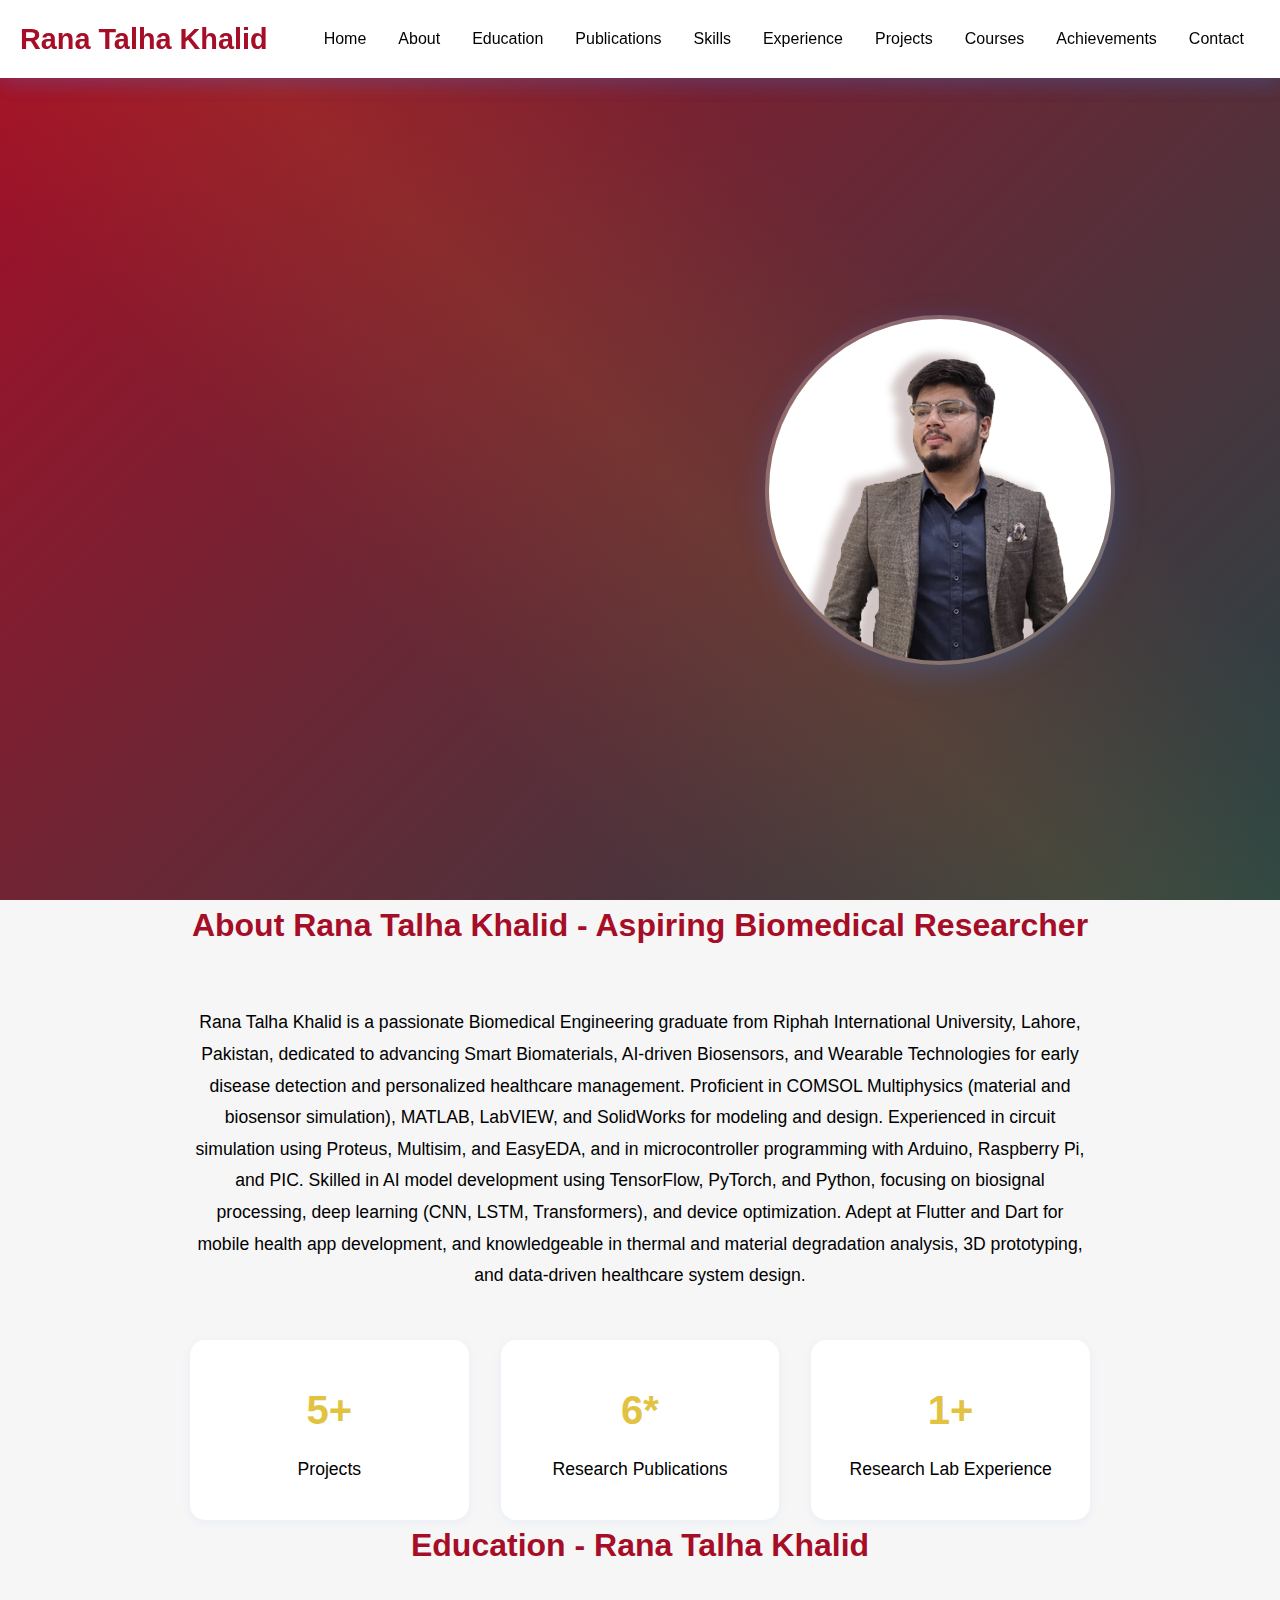
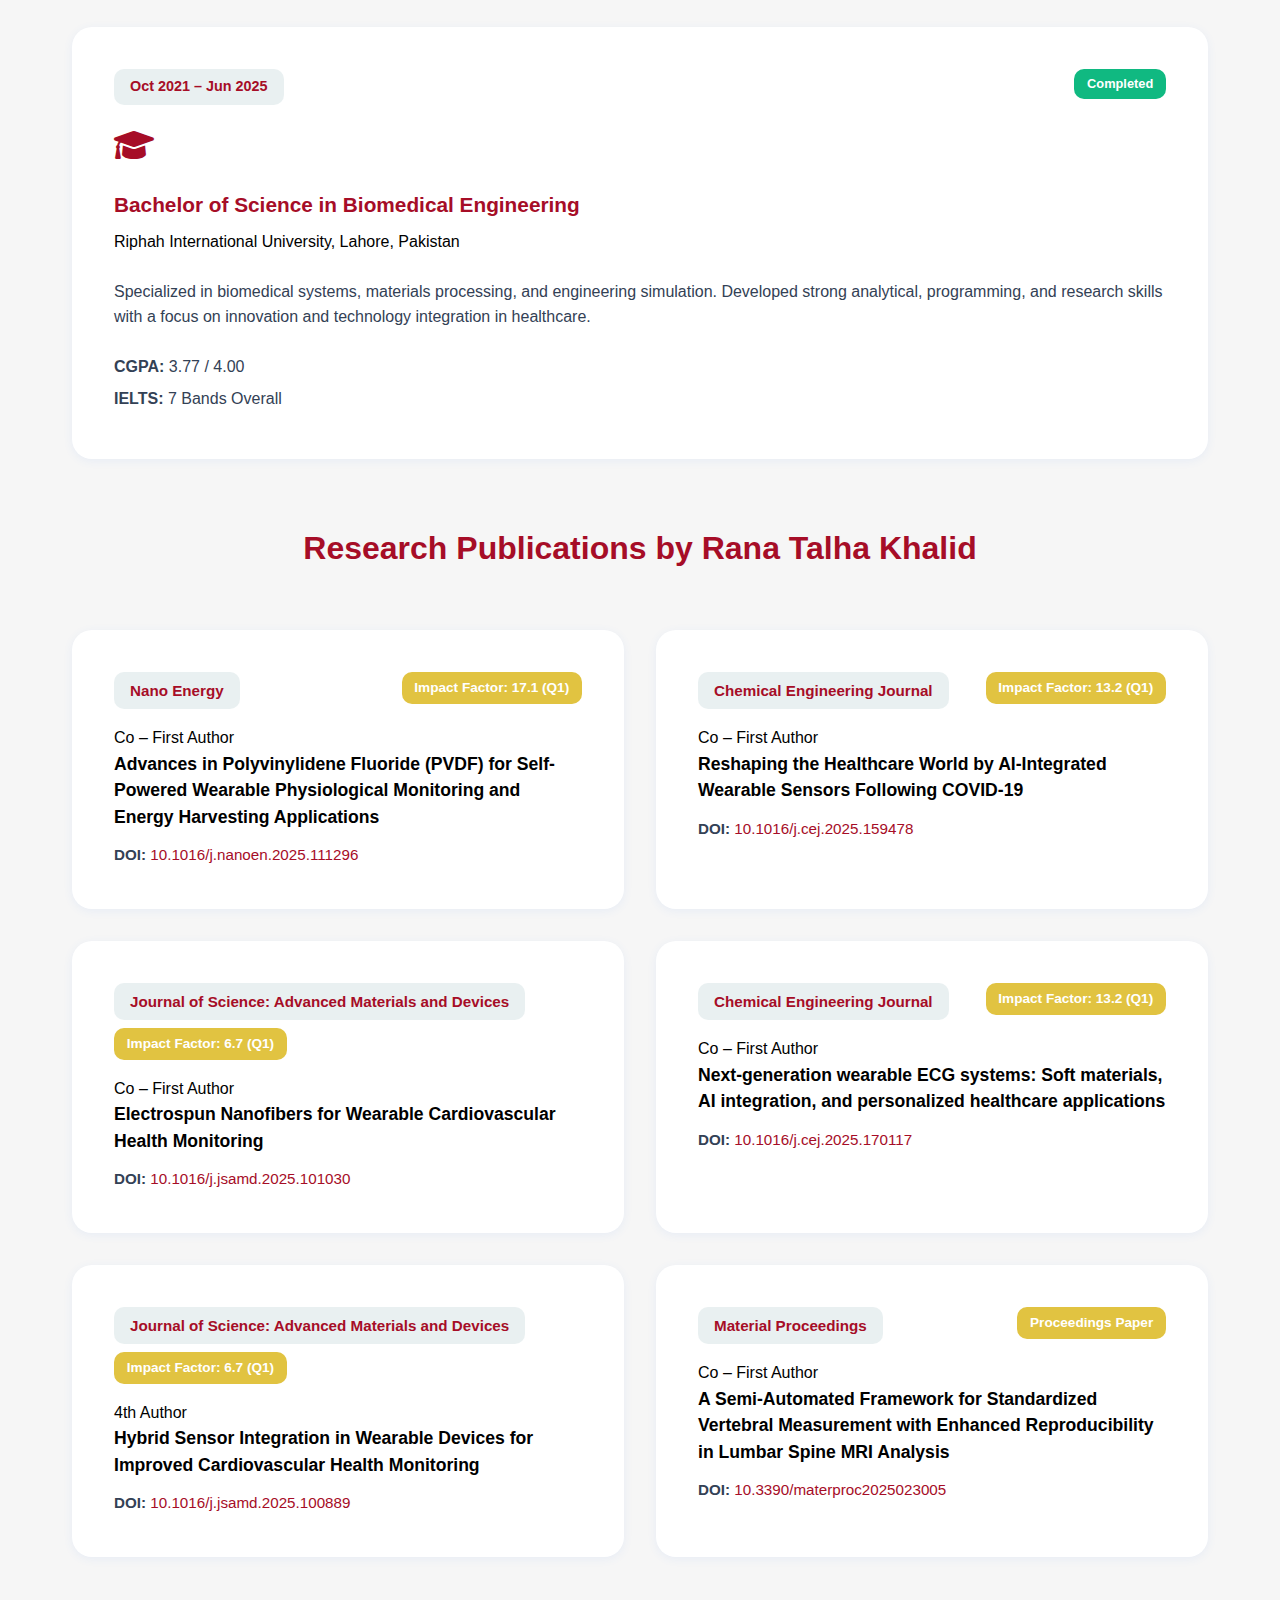
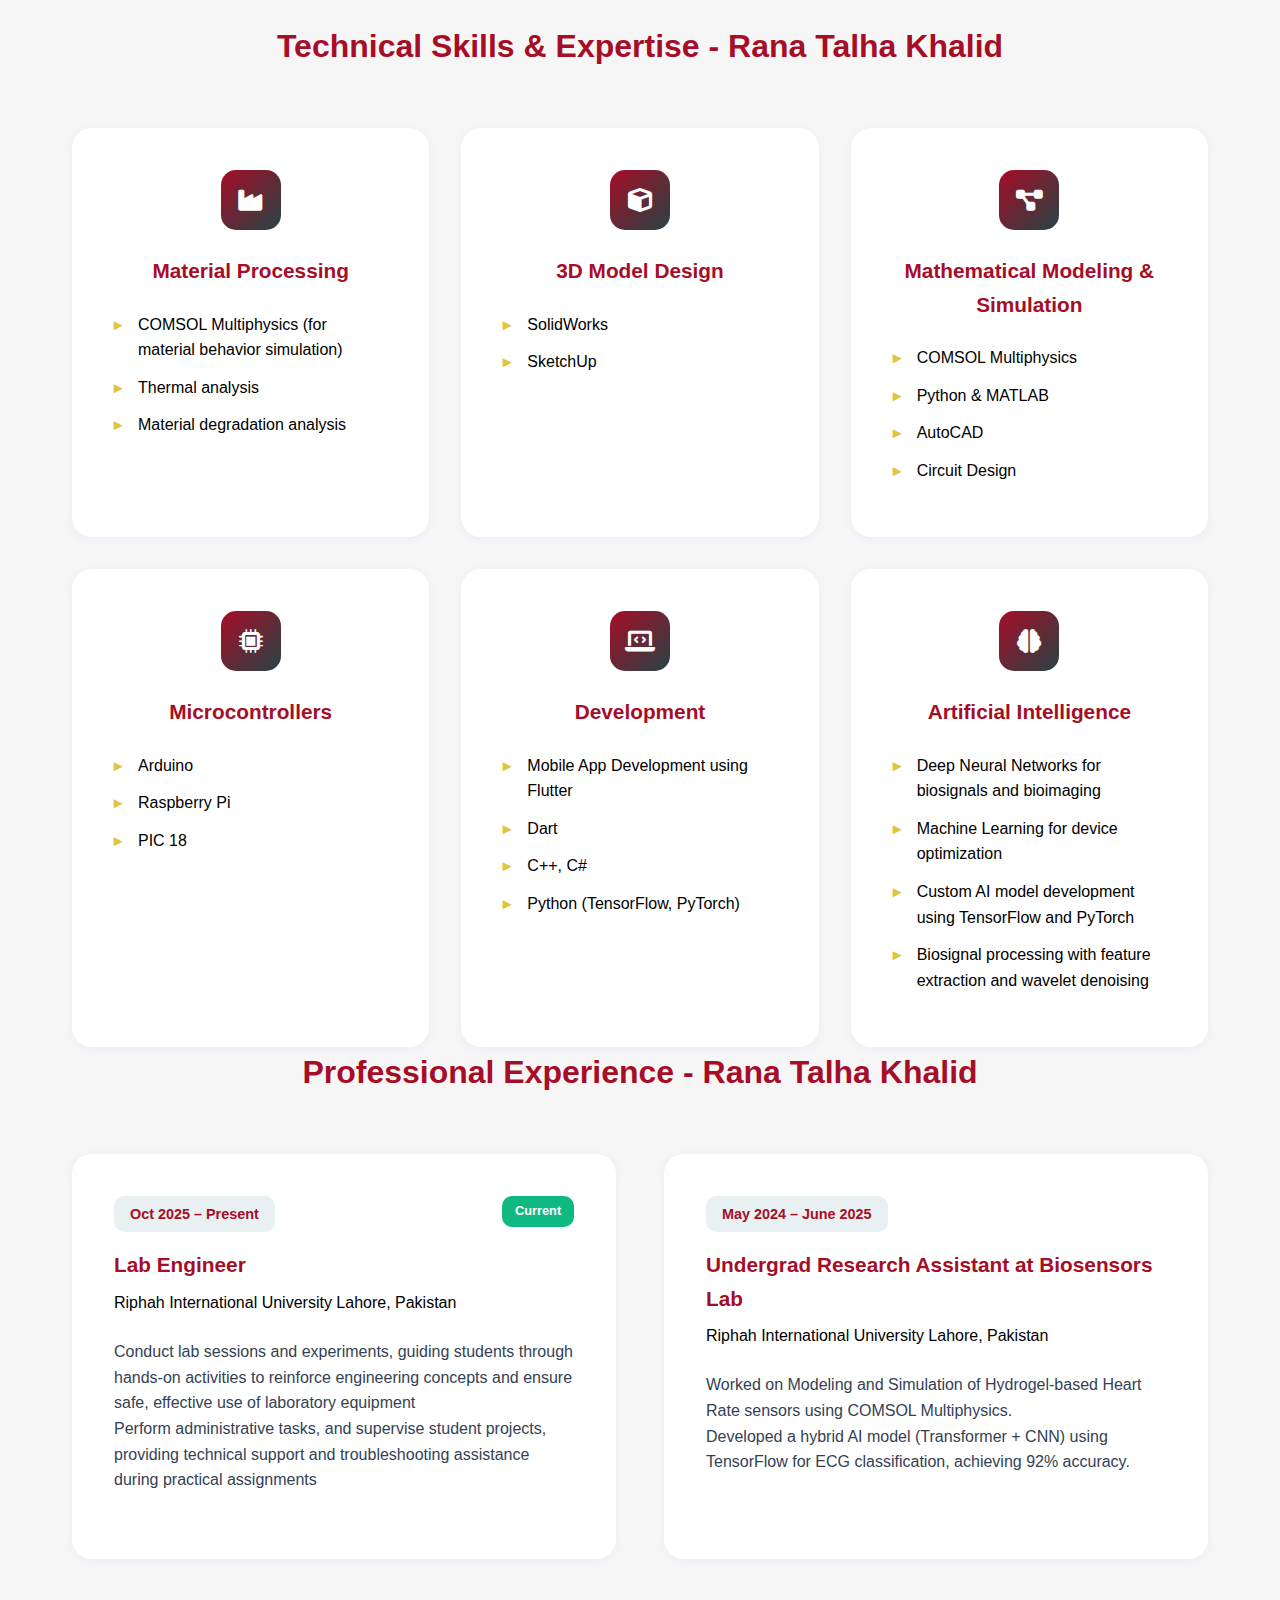
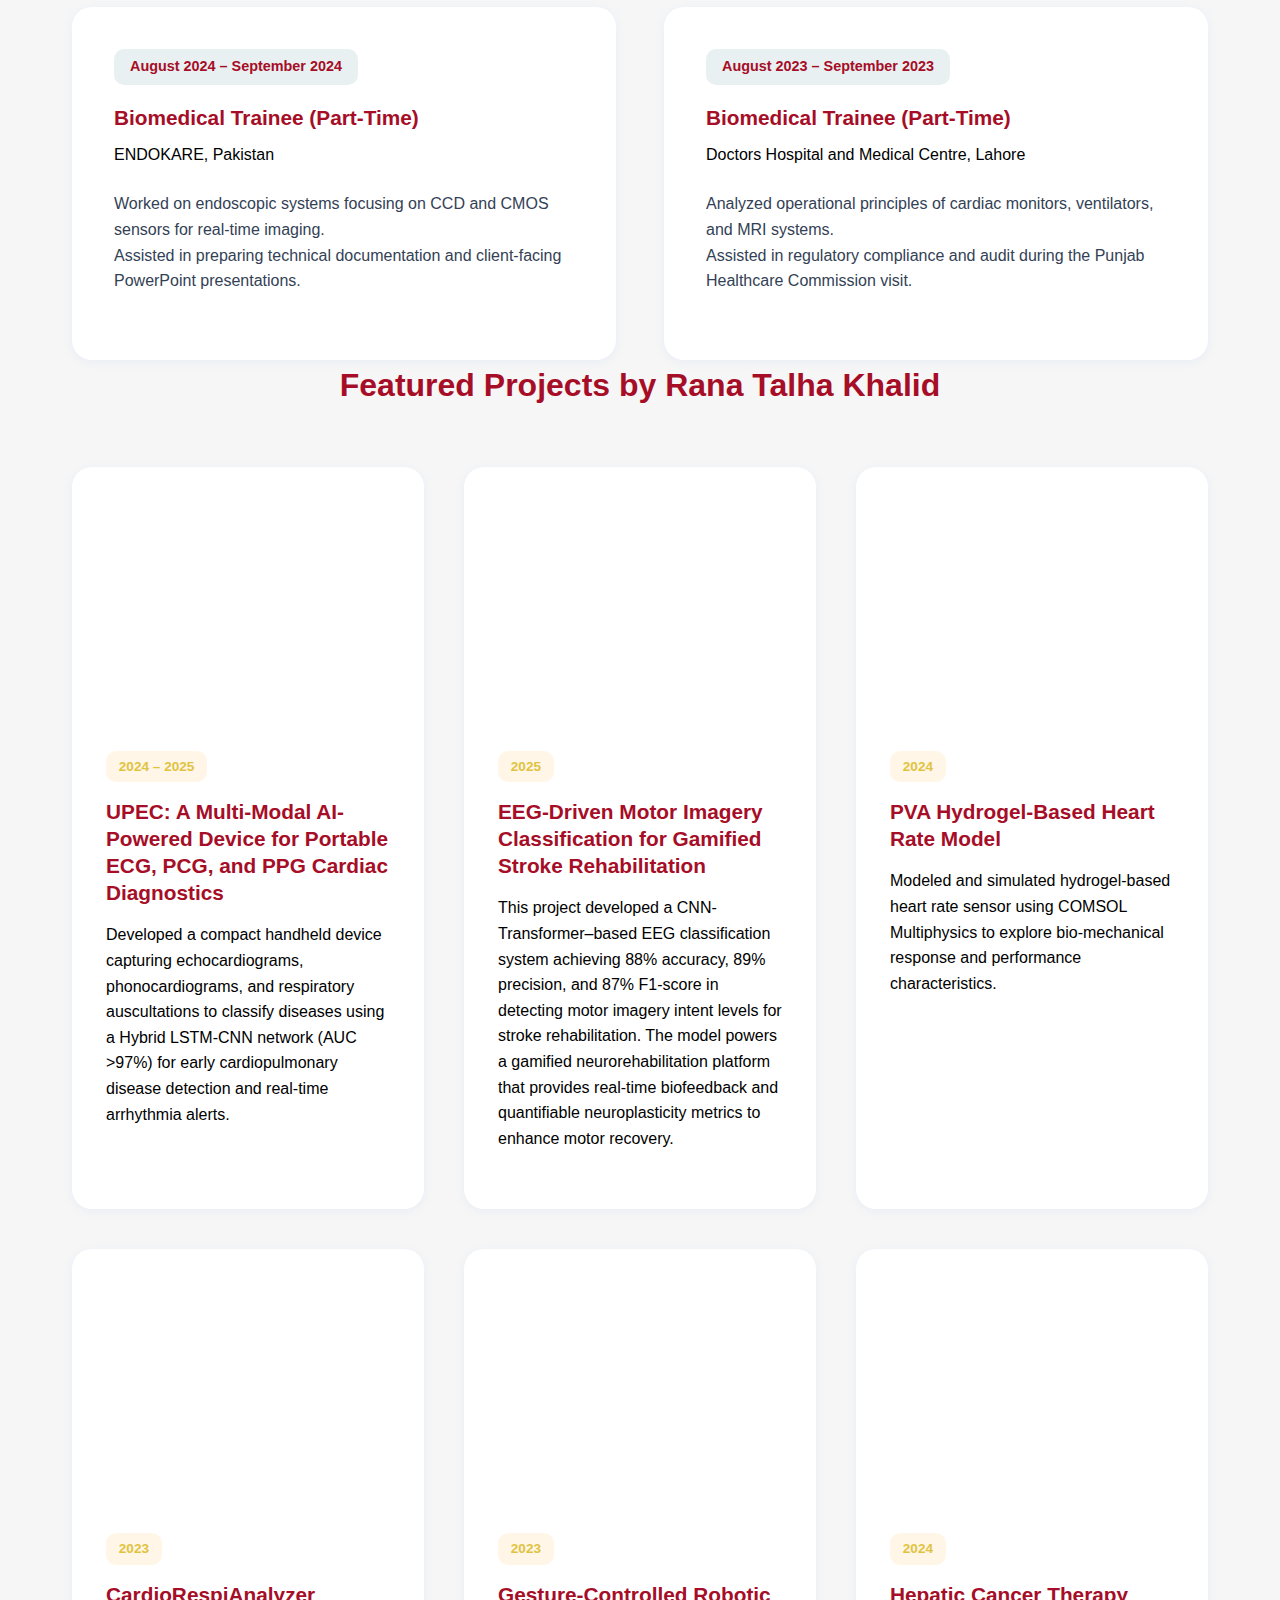
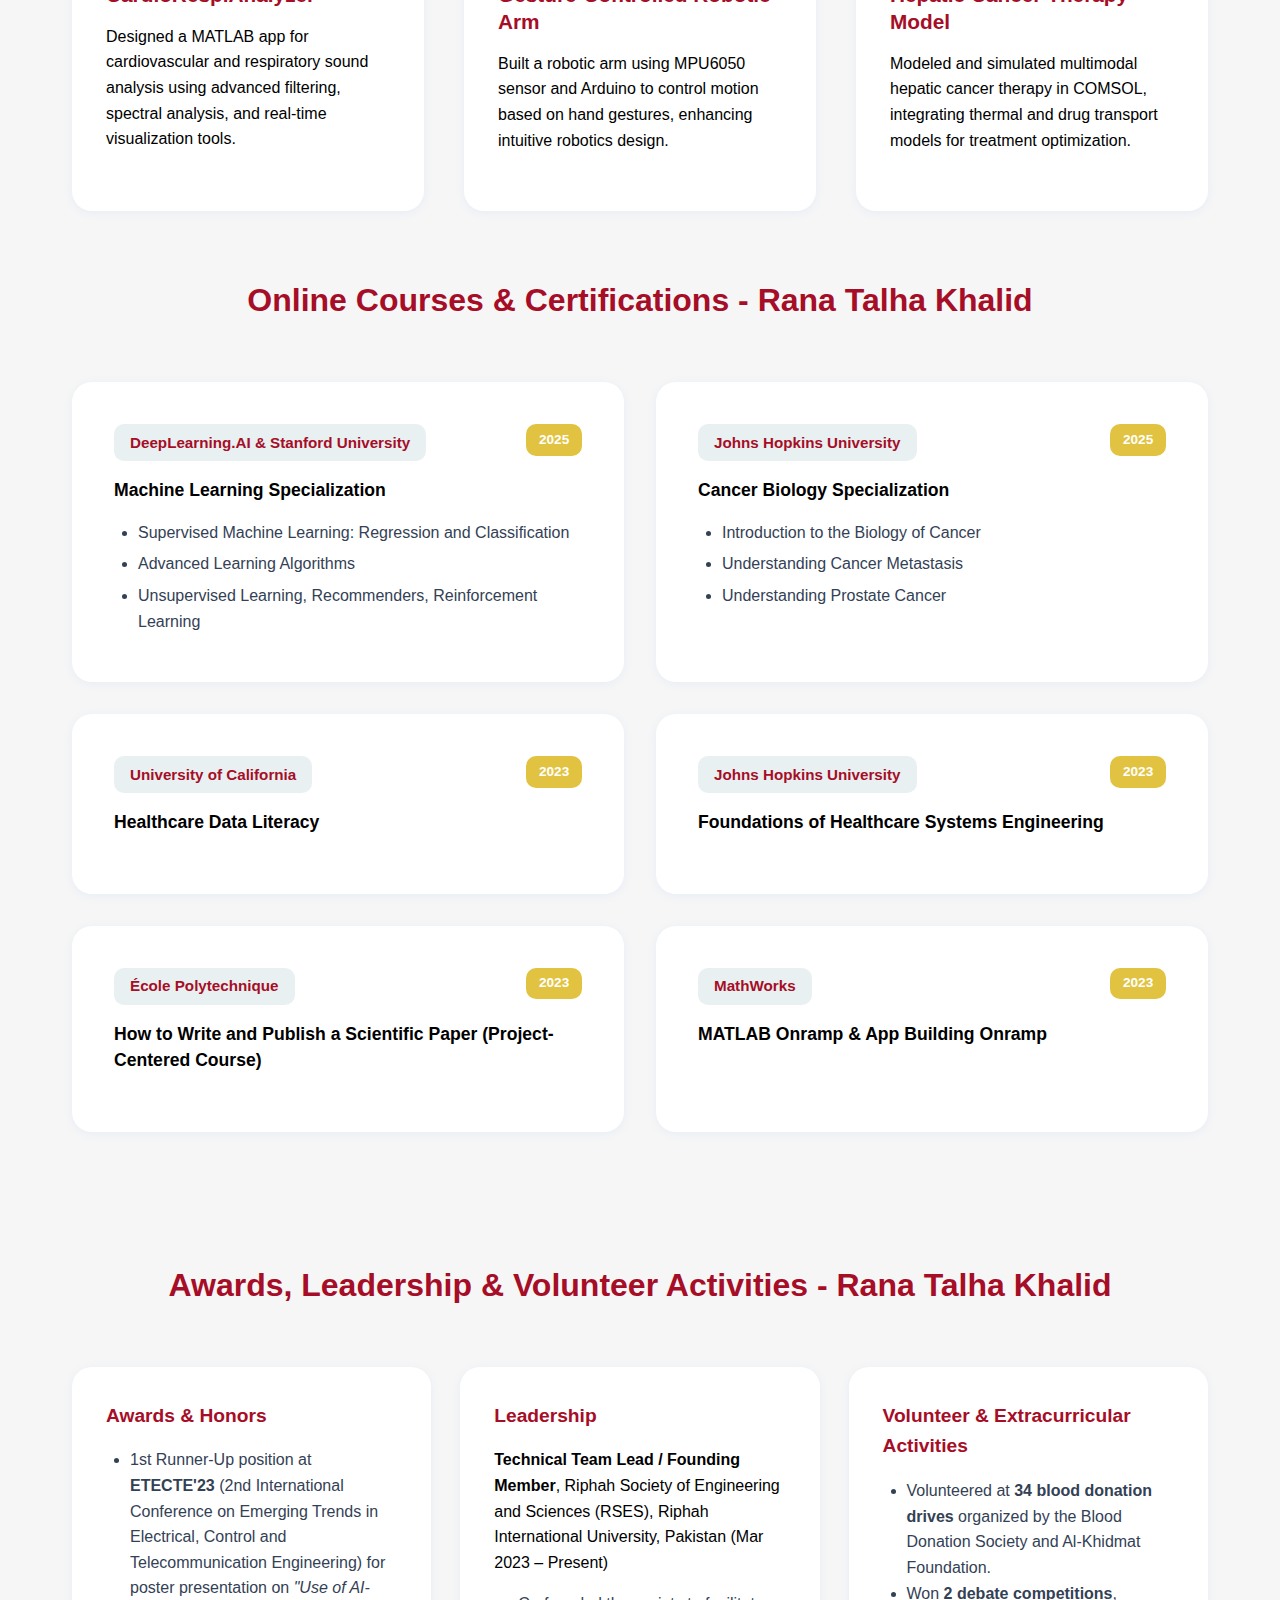
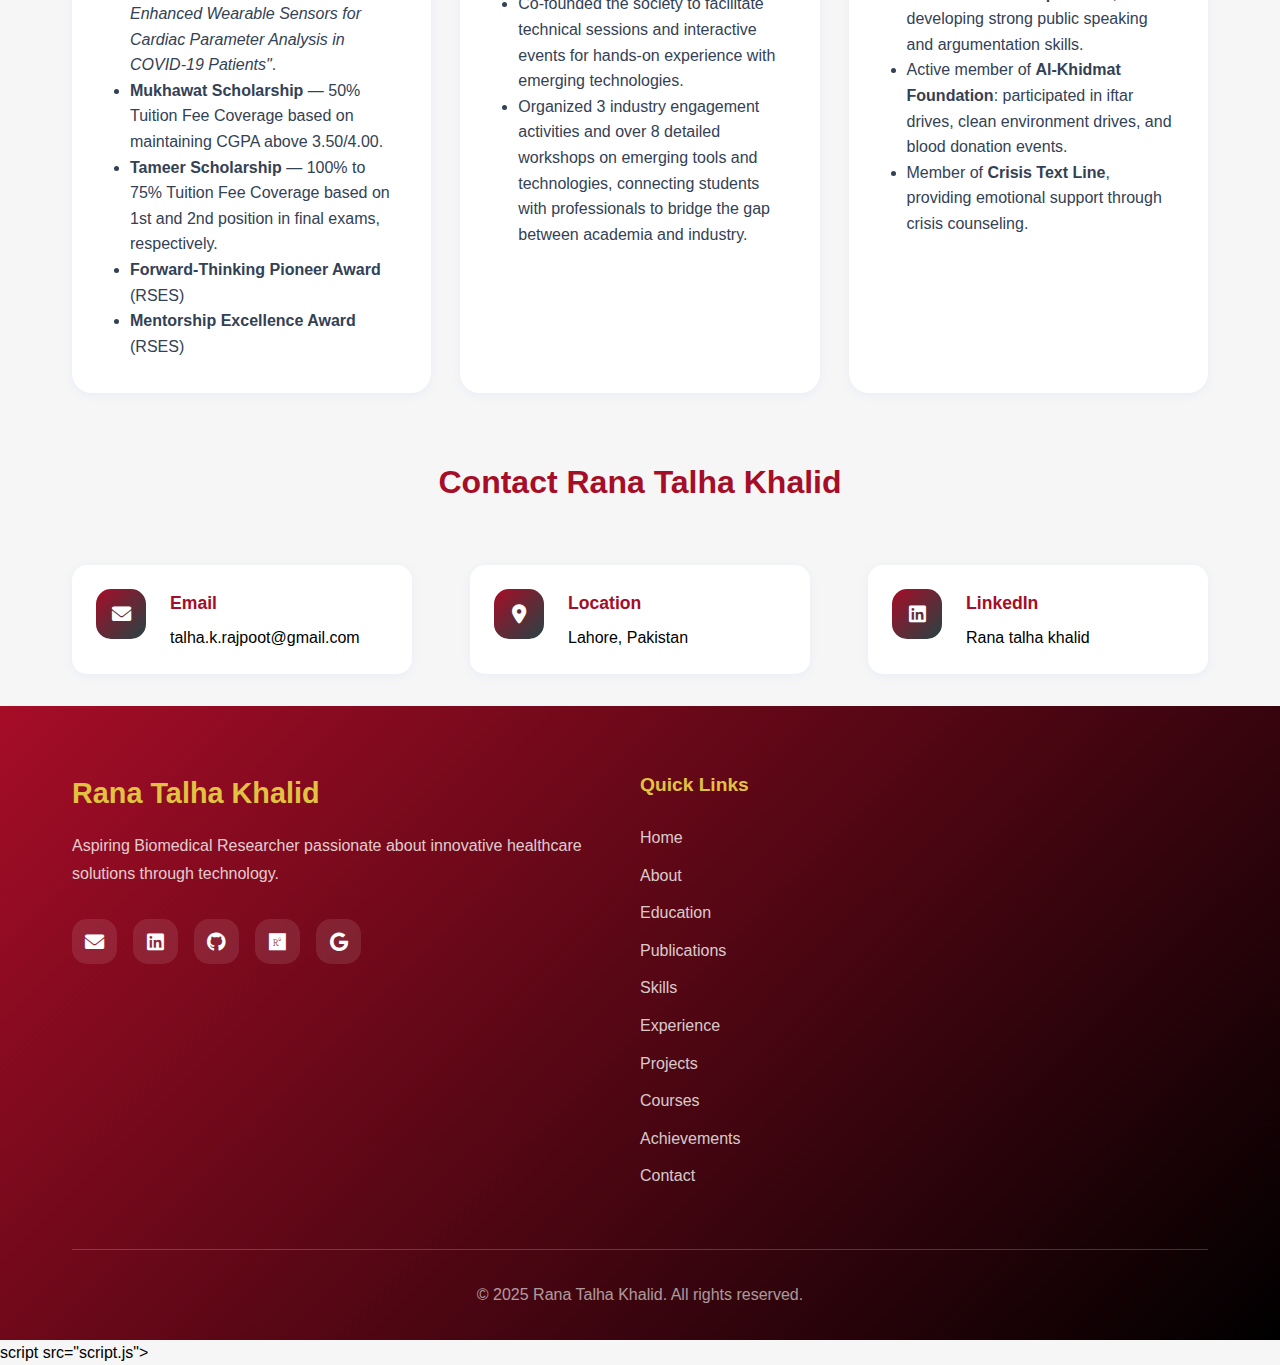
<file: index.html>
<!DOCTYPE html>
<html lang="en">
  <head>
    <meta charset="UTF-8" />
    <meta name="viewport" content="width=device-width, initial-scale=1.0" />
    <meta name="description" content="Rana Talha Khalid is an aspiring Biomedical Researcher and Biomedical Engineering graduate from Riphah International University, Lahore, Pakistan. Specializing in Smart Biomaterials, AI-driven Biosensors, Wearable Technologies, and personalized healthcare solutions. Explore my research publications in Nano Energy, Chemical Engineering Journal, and more, along with projects, skills, and experience in AI, COMSOL Multiphysics, and medical device innovation." />
    <meta name="keywords" content="Rana Talha Khalid, Biomedical Engineer, Biomedical Researcher, AI Biosensors, Wearable Technologies, Smart Biomaterials, Medical Device Innovation, AI in Healthcare, COMSOL Multiphysics, TensorFlow, PyTorch, ECG Monitoring, Cardiovascular Health, Lahore Pakistan, Riphah International University" />
    <meta name="author" content="Rana Talha Khalid" />
    <meta name="robots" content="index, follow" />
    <meta name="google-site-verification" content="l4BRv5s2WvngZ1smLaCXVXBGY3vV3klXHcA87-qjoWI" />
    <meta property="og:title" content="Rana Talha Khalid | Aspiring Biomedical Researcher in AI-Driven Healthcare & Wearable Tech" />
    <meta property="og:description" content="Discover the portfolio of Rana Talha Khalid, Biomedical Engineering graduate specializing in Smart Biomaterials, AI Biosensors, and Wearable Technologies for early disease detection and personalized medicine. View publications, projects, and expertise." />
    <meta property="og:image" content="profilepic.png" />
    <meta property="og:type" content="profile" />
    <meta property="og:url" content="https://yourdomain.com" />
    <meta property="og:site_name" content="Rana Talha Khalid Portfolio" />
    <meta name="twitter:card" content="summary_large_image" />
    <meta name="twitter:title" content="Rana Talha Khalid | Biomedical Researcher" />
    <meta name="twitter:description" content="Aspiring Biomedical Researcher passionate about AI-integrated wearables and biosensors for healthcare innovation." />
    <meta name="twitter:image" content="profilepic.png" />
    <title>Rana Talha Khalid | Biomedical Researcher - Smart Biomaterials, AI Biosensors & Wearable Tech Portfolio</title>
    <link rel="canonical" href="https://yourdomain.com" />
    <link rel="stylesheet" href="style.css" />
    <link
      href="https://cdnjs.cloudflare.com/ajax/libs/font-awesome/6.0.0/css/all.min.css"
      rel="stylesheet"
    />
    <script type="application/ld+json">
      {
        "@context": "https://schema.org",
        "@type": "Person",
        "name": "Rana Talha Khalid",
        "jobTitle": "Aspiring Biomedical Researcher",
        "description": "Biomedical Engineering graduate specializing in Smart Biomaterials, AI-driven Biosensors, Wearable Technologies, and personalized healthcare solutions. Proficient in COMSOL Multiphysics, MATLAB, TensorFlow, and medical device prototyping.",
        "image": {
          "@type": "ImageObject",
          "url": "profilepic.png"
        },
        "url": "https://yourdomain.com",
        "email": "talha.k.rajpoot@gmail.com",
        "address": {
          "@type": "PostalAddress",
          "addressLocality": "Lahore",
          "addressCountry": "Pakistan"
        },
        "sameAs": [
          "https://www.linkedin.com/in/rana-talha-khalid-a0759923b",
          "https://github.com/therajpoots",
          "https://www.researchgate.net/profile/Rana-Khalid-11",
          "https://scholar.google.com.pk/citations?user=5fxhlsQAAAAJ&hl=en&authuser=2"
        ],
        "alumniOf": {
          "@type": "CollegeOrUniversity",
          "name": "Riphah International University",
          "address": {
            "@type": "PostalAddress",
            "addressLocality": "Lahore",
            "addressCountry": "Pakistan"
          }
        },
        "knowsAbout": [
          "AI in Healthcare",
          "Wearable Biosensors",
          "Smart Biomaterials",
          "Medical Device Simulation",
          "ECG and PPG Monitoring"
        ],
        "publishes": {
          "@type": "CreativeWork",
          "name": "Research Publications in Biomedical Engineering",
          "url": "https://yourdomain.com#publications"
        }
      }
    </script>
  </head>

  <body>
    <header class="navbar" id="navbar">
      <div class="nav-container">
        <a href="#home" class="logo">Rana Talha Khalid</a>
        <nav>
          <ul class="nav-links" id="nav-links">
            <li><a href="#home">Home</a></li>
            <li><a href="#about">About</a></li>
            <li><a href="#education">Education</a></li>
            <li><a href="#publications">Publications</a></li>
            <li><a href="#skills">Skills</a></li>
            <li><a href="#experience">Experience</a></li>
            <li><a href="#projects">Projects</a></li>
            <li><a href="#courses">Courses</a></li>
            <li><a href="#achievements">Achievements</a></li>
            <li><a href="#contact">Contact</a></li>
          </ul>
          <div class="mobile-menu" id="mobile-menu">
            <span></span>
            <span></span>
            <span></span>
          </div>
        </nav>
      </div>
    </header>

    <main>
      <section class="hero" id="home">
        <div class="container">
          <div class="hero-content">
            <div class="hero-text">
              <h1 class="hero-title">Rana Talha Khalid</h1>
              <p class="hero-subtitle">
                Aspiring Biomedical Researcher & Innovation Enthusiast
              </p>
              <p class="hero-description">
                Passionate about advancing Smart Biomaterials, AI-driven
                Biosensors, and Wearable Technologies for early disease
                detection and personalized healthcare management.
              </p>
              <div class="hero-buttons">
                <a
                  href="Rana_Talha_Khalid_CV__.pdf"
                  target="_blank"
                  rel="noopener noreferrer"
                  class="btn btn-primary"
                  >Download CV</a
                >
                <a href="#contact" class="btn btn-secondary">Get In Touch</a>
              </div>
            </div>
            <div class="hero-image">
              <div class="hero-avatar">
                <img
                  src="profilepic.png"
                  alt="Rana Talha Khalid - Aspiring Biomedical Researcher Profile Picture"
                  class="profile-pic no-fade"
                />
              </div>
            </div>
          </div>
        </div>
      </section>


  <body>
    <header class="navbar" id="navbar">
      <div class="nav-container">
        <a href="#home" class="logo">Rana Talha Khalid</a>
        <nav>
          <ul class="nav-links" id="nav-links">
            <li><a href="#home">Home</a></li>
            <li><a href="#about">About</a></li>
            <li><a href="#education">Education</a></li>
            <li><a href="#publications">Publications</a></li>
            <li><a href="#skills">Skills</a></li>
            <li><a href="#experience">Experience</a></li>
            <li><a href="#projects">Projects</a></li>
            <li><a href="#courses">Courses</a></li>
            <li><a href="#achievements">Achievements</a></li>
            <li><a href="#contact">Contact</a></li>
          </ul>
          <div class="mobile-menu" id="mobile-menu">
            <span></span>
            <span></span>
            <span></span>
          </div>
        </nav>
      </div>
    </header>

    <main>
      <!-- <section class="hero" id="home">
        <div class="container">
          <div class="hero-content">
            <div class="hero-text">
              <h1 class="hero-title">Rana Talha Khalid</h1>
              <p class="hero-subtitle">
                Aspiring Biomedical Researcher & Innovation Enthusiast
              </p>
              <p class="hero-description">
                Passionate about advancing Smart Biomaterials, AI-driven
                Biosensors, and Wearable Technologies for early disease
                detection and personalized healthcare management.
              </p>
              <div class="hero-buttons">
                <a
                  href="Rana_Talha_Khalid_CV__.pdf"
                  target="_blank"
                  rel="noopener noreferrer"
                  class="btn btn-primary"
                  >Download CV</a
                >
                <a href="#contact" class="btn btn-secondary">Get In Touch</a>
              </div>
            </div>
            <div class="hero-image">
              <div class="hero-avatar">
                <img
                  src="profilepic.png"
                  alt="Rana Talha Khalid - Aspiring Biomedical Researcher Profile Picture"
                  class="profile-pic no-fade"
                  width="300"
                  height="300"
                />
              </div>
            </div>
          </div>
        </div>
      </section> -->

      <section class="about" id="about">
        <div class="container">
          <div class="section-header">
            <h2 class="section-title">About Rana Talha Khalid - Aspiring Biomedical Researcher</h2>
          </div>
          <div class="about-content">
            <div class="about-text">
              <p>
                Rana Talha Khalid is a passionate Biomedical Engineering graduate from Riphah International University, Lahore, Pakistan, dedicated to advancing Smart Biomaterials, AI-driven Biosensors, and Wearable Technologies for early disease detection and personalized healthcare management. Proficient in
                COMSOL Multiphysics (material and biosensor simulation), MATLAB,
                LabVIEW, and SolidWorks for modeling and design. Experienced in
                circuit simulation using Proteus, Multisim, and EasyEDA, and in
                microcontroller programming with Arduino, Raspberry Pi, and PIC.
                Skilled in AI model development using TensorFlow, PyTorch, and
                Python, focusing on biosignal processing, deep learning (CNN,
                LSTM, Transformers), and device optimization. Adept at Flutter
                and Dart for mobile health app development, and knowledgeable in
                thermal and material degradation analysis, 3D prototyping, and
                data-driven healthcare system design.
              </p>
              <div class="about-stats">
                <div class="stat">
                  <div class="stat-number">5+</div>
                  <div class="stat-label">Projects</div>
                </div>
                <div class="stat">
                  <div class="stat-number">6*</div>
                  <div class="stat-label">Research Publications</div>
                </div>
                <div class="stat">
                  <div class="stat-number">1+</div>
                  <div class="stat-label">Research Lab Experience</div>
                </div>
              </div>
            </div>
          </div>
        </div>
      </section>
      <section class="education" id="education">
        <div class="container">
          <div class="section-header">
            <h2 class="section-title">Education - Rana Talha Khalid</h2>
          </div>

          <div class="education-grid">
            <div class="education-card">
              <div class="education-header">
                <div class="education-date">Oct 2021 – Jun 2025</div>
                <div class="education-status">Completed</div>
              </div>
              <div class="education-icon">
                <i class="fas fa-graduation-cap"></i>
              </div>
              <h3 class="education-title">
                Bachelor of Science in Biomedical Engineering
              </h3>
              <div class="education-institution">
                Riphah International University, Lahore, Pakistan
              </div>
              <p class="education-description">
                Specialized in biomedical systems, materials processing, and
                engineering simulation. Developed strong analytical,
                programming, and research skills with a focus on innovation and
                technology integration in healthcare.
              </p>
              <ul class="education-details">
                <li><strong>CGPA:</strong> 3.77 / 4.00</li>
                <li><strong>IELTS:</strong> 7 Bands Overall</li>
              </ul>
            </div>
          </div>
        </div>
      </section>

      <section class="publications" id="publications">
        <div class="container">
          <div class="section-header">
            <h2 class="section-title">Research Publications by Rana Talha Khalid</h2>
          </div>

          <div class="publications-grid">
            <div class="publication-card">
              <div class="publication-header">
                <div class="publication-journal">Nano Energy</div>
                <div class="publication-impact">Impact Factor: 17.1 (Q1)</div>
              </div>
              <div class="publication-authorship">Co – First Author</div>
              <h3 class="publication-title">
                Advances in Polyvinylidene Fluoride (PVDF) for Self-Powered
                Wearable Physiological Monitoring and Energy Harvesting
                Applications
              </h3>
              <p class="publication-doi">
                <strong>DOI:</strong>
                <a
                  href="https://doi.org/10.1016/j.nanoen.2025.111296"
                  target="_blank"
                  rel="noopener noreferrer"
                >
                  10.1016/j.nanoen.2025.111296
                </a>
              </p>
              <!-- Citation count will be inserted here by JS -->
            </div>

            <div class="publication-card">
              <div class="publication-header">
                <div class="publication-journal">
                  Chemical Engineering Journal
                </div>
                <div class="publication-impact">Impact Factor: 13.2 (Q1)</div>
              </div>
              <div class="publication-authorship">Co – First Author</div>
              <h3 class="publication-title">
                Reshaping the Healthcare World by AI-Integrated Wearable Sensors
                Following COVID-19
              </h3>
              <p class="publication-doi">
                <strong>DOI:</strong>
                <a
                  href="https://doi.org/10.1016/j.cej.2025.159478"
                  target="_blank"
                  rel="noopener noreferrer"
                >
                  10.1016/j.cej.2025.159478
                </a>
              </p>
              <!-- Citation count will be inserted here by JS -->
            </div>

            <div class="publication-card">
              <div class="publication-header">
                <div class="publication-journal">
                  Journal of Science: Advanced Materials and Devices
                </div>
                <div class="publication-impact">Impact Factor: 6.7 (Q1)</div>
              </div>
              <div class="publication-authorship">Co – First Author</div>
              <h3 class="publication-title">
                Electrospun Nanofibers for Wearable Cardiovascular Health Monitoring
              </h3>
              <p class="publication-doi">
                <strong>DOI:</strong>
                <a
                  href="https://doi.org/10.1016/j.jsamd.2025.101030"
                  target="_blank"
                  rel="noopener noreferrer"
                >
                  10.1016/j.jsamd.2025.101030
                </a>
              </p>
              <!-- Citation count will be inserted here by JS -->
            </div>

            <div class="publication-card">
              <div class="publication-header">
                <div class="publication-journal">
                  Chemical Engineering Journal
                </div>
                <div class="publication-impact">Impact Factor: 13.2 (Q1)</div>
              </div>
              <div class="publication-authorship">Co – First Author</div>
              <h3 class="publication-title">
                Next-generation wearable ECG systems: Soft materials, AI integration, and personalized healthcare applications
              </h3>
              <p class="publication-doi">
                <strong>DOI:</strong>
                <a
                  href="https://doi.org/10.1016/j.cej.2025.170117"
                  target="_blank"
                  rel="noopener noreferrer"
                >
                  10.1016/j.cej.2025.170117
                </a>
              </p>
              <!-- Citation count will be inserted here by JS -->
            </div>

            <div class="publication-card">
              <div class="publication-header">
                <div class="publication-journal">
                  Journal of Science: Advanced Materials and Devices
                </div>
                <div class="publication-impact">Impact Factor: 6.7 (Q1)</div>
              </div>
              <div class="publication-authorship">4th Author</div>
              <h3 class="publication-title">
                Hybrid Sensor Integration in Wearable Devices for Improved
                Cardiovascular Health Monitoring
              </h3>
              <p class="publication-doi">
                <strong>DOI:</strong>
                <a
                  href="https://doi.org/10.1016/j.jsamd.2025.100889"
                  target="_blank"
                  rel="noopener noreferrer"
                >
                  10.1016/j.jsamd.2025.100889
                </a>
              </p>
              <!-- Citation count will be inserted here by JS -->
            </div>

            <div class="publication-card">
              <div class="publication-header">
                <div class="publication-journal">Material Proceedings</div>
                <div class="publication-impact">Proceedings Paper</div>
              </div>
              <div class="publication-authorship">Co – First Author</div>
              <h3 class="publication-title">
                A Semi-Automated Framework for Standardized Vertebral
                Measurement with Enhanced Reproducibility in Lumbar Spine MRI
                Analysis
              </h3>
              <p class="publication-doi">
                <strong>DOI:</strong>
                <a
                  href="https://doi.org/10.3390/materproc2025023005"
                  target="_blank"
                  rel="noopener noreferrer"
                >
                  10.3390/materproc2025023005
                </a>
              </p>
              <!-- Citation count will be inserted here by JS -->
            </div>
          </div>
        </div>
      </section>

      <section class="skills" id="skills">
        <div class="container">
          <div class="section-header">
            <h2 class="section-title">Technical Skills & Expertise - Rana Talha Khalid</h2>
          </div>

          <div class="skills-grid">
            <!-- Material Processing -->
            <div class="skill-category">
              <div class="skill-icon">
                <i class="fas fa-industry"></i>
              </div>
              <h3 class="skill-title">Material Processing</h3>
              <ul class="skill-list">
                <li>COMSOL Multiphysics (for material behavior simulation)</li>
                <li>Thermal analysis</li>
                <li>Material degradation analysis</li>
              </ul>
            </div>

            <!-- 3D Model Design -->
            <div class="skill-category">
              <div class="skill-icon">
                <i class="fas fa-cube"></i>
              </div>
              <h3 class="skill-title">3D Model Design</h3>
              <ul class="skill-list">
                <li>SolidWorks</li>
                <li>SketchUp</li>
              </ul>
            </div>

            <!-- Mathematical Modeling & Simulation -->
            <div class="skill-category">
              <div class="skill-icon">
                <i class="fas fa-project-diagram"></i>
              </div>
              <h3 class="skill-title">Mathematical Modeling & Simulation</h3>
              <ul class="skill-list">
                <li>COMSOL Multiphysics</li>
                <li>Python & MATLAB</li>
                <li>AutoCAD</li>
                <li>Circuit Design</li>
              </ul>
            </div>

            <!-- Microcontrollers -->
            <div class="skill-category">
              <div class="skill-icon">
                <i class="fas fa-microchip"></i>
              </div>
              <h3 class="skill-title">Microcontrollers</h3>
              <ul class="skill-list">
                <li>Arduino</li>
                <li>Raspberry Pi</li>
                <li>PIC 18</li>
              </ul>
            </div>

            <!-- Development -->
            <div class="skill-category">
              <div class="skill-icon">
                <i class="fas fa-laptop-code"></i>
              </div>
              <h3 class="skill-title">Development</h3>
              <ul class="skill-list">
                <li>Mobile App Development using Flutter</li>
                <li>Dart</li>
                <li>C++, C#</li>
                <li>Python (TensorFlow, PyTorch)</li>
              </ul>
            </div>

            <!-- Artificial Intelligence -->
            <div class="skill-category">
              <div class="skill-icon">
                <i class="fas fa-brain"></i>
              </div>
              <h3 class="skill-title">Artificial Intelligence</h3>
              <ul class="skill-list">
                <li>Deep Neural Networks for biosignals and bioimaging</li>
                <li>Machine Learning for device optimization</li>
                <li>
                  Custom AI model development using TensorFlow and PyTorch
                </li>
                <li>
                  Biosignal processing with feature extraction and wavelet
                  denoising
                </li>
              </ul>
            </div>
          </div>
        </div>
      </section>

      <section class="experience" id="experience">
        <div class="container">
          <div class="section-header">
            <h2 class="section-title">Professional Experience - Rana Talha Khalid</h2>
          </div>
          <div class="experience-grid">
            <div class="experience-card">
              <div class="experience-header">
                <div class="experience-date">Oct 2025 – Present</div>
                <div class="experience-status">Current</div>
              </div>
              <h3 class="experience-title">Lab Engineer</h3>
              <div class="experience-company">
                Riphah International University Lahore, Pakistan
              </div>
              <p class="experience-description">
                Conduct lab sessions and experiments, guiding students through
                hands-on activities to reinforce engineering concepts and ensure
                safe, effective use of laboratory equipment
                <br />
                Perform administrative tasks, and supervise student projects,
                providing technical support and troubleshooting assistance
                during practical assignments
              </p>
            </div>

            <div class="experience-card">
              <div class="experience-header">
                <div class="experience-date">May 2024 – June 2025</div>
              </div>
              <h3 class="experience-title">
                Undergrad Research Assistant at Biosensors Lab
              </h3>
              <div class="experience-company">
                Riphah International University Lahore, Pakistan
              </div>
              <p class="experience-description">
                Worked on Modeling and Simulation of Hydrogel-based Heart Rate
                sensors using COMSOL Multiphysics.
                <br />
                Developed a hybrid AI model (Transformer + CNN) using TensorFlow
                for ECG classification, achieving 92% accuracy.
              </p>
            </div>
            <div class="experience-card">
              <div class="experience-header">
                <div class="experience-date">August 2024 – September 2024</div>
              </div>
              <h3 class="experience-title">Biomedical Trainee (Part-Time)</h3>
              <div class="experience-company">ENDOKARE, Pakistan</div>
              <p class="experience-description">
                Worked on endoscopic systems focusing on CCD and CMOS sensors
                for real-time imaging.
                <br />
                Assisted in preparing technical documentation and client-facing
                PowerPoint presentations.
              </p>
            </div>
            <div class="experience-card">
              <div class="experience-header">
                <div class="experience-date">August 2023 – September 2023</div>
              </div>
              <h3 class="experience-title">Biomedical Trainee (Part-Time)</h3>
              <div class="experience-company">
                Doctors Hospital and Medical Centre, Lahore
              </div>
              <p class="experience-description">
                Analyzed operational principles of cardiac monitors,
                ventilators, and MRI systems.
                <br />
                Assisted in regulatory compliance and audit during the Punjab
                Healthcare Commission visit.
              </p>
            </div>
          </div>
        </div>
      </section>
      <section class="projects" id="projects">
        <div class="container">
          <div class="section-header">
            <h2 class="section-title">Featured Projects by Rana Talha Khalid</h2>
          </div>

          <div class="projects-grid">
            <!-- 1 -->
            <a
              href="https://github.com/therajpoots/UPEC-A-Multi-Modal-AI-Powered-Device-for-Portable-ECG-PCG-and-PPG-Cardiac-Diagnostics"
              target="_blank"
              rel="noopener noreferrer"
              class="project-card"
              style="text-decoration: none !important"
            >
              <div class="project-image">
                <img 
                  src="ucpe.jpg" 
                  alt="Rana Talha Khalid - UPEC AI-Powered Cardiac Diagnostics Device Project"
                  loading="lazy"
                  width="400"
                  height="250"
                />
              </div>
              <div class="project-content">
                <div class="project-date">2024 – 2025</div>
                <h3 class="project-title">
                  UPEC: A Multi-Modal AI-Powered Device for Portable ECG, PCG,
                  and PPG Cardiac Diagnostics
                </h3>
                <p class="project-description">
                  Developed a compact handheld device capturing echocardiograms,
                  phonocardiograms, and respiratory auscultations to classify
                  diseases using a Hybrid LSTM-CNN network (AUC >97%) for early
                  cardiopulmonary disease detection and real-time arrhythmia
                  alerts.
                </p>
              </div>
            </a>

            <a
              href="https://github.com/therajpoots/EEG-Driven-Motor-Imagery-Classification-for-Gamified-Stroke-Rehabilitation"
              target="_blank"
              rel="noopener noreferrer"
              class="project-card"
              style="text-decoration: none !important"
            >
              <div class="project-image">
                <img 
                  src="eeg.jpg" 
                  alt="Rana Talha Khalid - EEG Motor Imagery Classification for Stroke Rehabilitation Project"
                  loading="lazy"
                  width="400"
                  height="250"
                />
              </div>
              <div class="project-content">
                <div class="project-date">2025</div>
                <h3 class="project-title">
                  EEG-Driven Motor Imagery Classification for Gamified Stroke
                  Rehabilitation
                </h3>
                <p class="project-description">
                  This project developed a CNN-Transformer–based EEG classification system achieving 88% accuracy, 89% precision, and 87% F1-score in detecting motor imagery intent levels for stroke rehabilitation. The model powers a gamified neurorehabilitation platform that provides real-time biofeedback and quantifiable neuroplasticity metrics to enhance motor recovery.
                </p>
              </div>
            </a>

            <!-- 2 -->
            <div class="project-card">
              <div class="project-image">
                <img 
                  src="pva.jpg" 
                  alt="Rana Talha Khalid - PVA Hydrogel-Based Heart Rate Sensor Model Project"
                  loading="lazy"
                  width="400"
                  height="250"
                />
              </div>
              <div class="project-content">
                <div class="project-date">2024</div>
                <h3 class="project-title">
                  PVA Hydrogel-Based Heart Rate Model
                </h3>
                <p class="project-description">
                  Modeled and simulated hydrogel-based heart rate sensor using
                  COMSOL Multiphysics to explore bio-mechanical response and
                  performance characteristics.
                </p>
              </div>
            </div>

            <!-- 3 -->
            <div class="project-card">
              <div class="project-image">
                <img 
                  src="cb.jpg" 
                  alt="Rana Talha Khalid - CardioRespiAnalyzer MATLAB App Project"
                  loading="lazy"
                  width="400"
                  height="250"
                />
              </div>
              <div class="project-content">
                <div class="project-date">2023</div>
                <h3 class="project-title">CardioRespiAnalyzer</h3>
                <p class="project-description">
                  Designed a MATLAB app for cardiovascular and respiratory sound
                  analysis using advanced filtering, spectral analysis, and
                  real-time visualization tools.
                </p>
              </div>
            </div>

            <!-- 4 -->
            <div class="project-card">
              <div class="project-image">
                <img 
                  src="robot.jpg" 
                  alt="Rana Talha Khalid - Gesture-Controlled Robotic Arm Project"
                  loading="lazy"
                  width="400"
                  height="250"
                />
              </div>
              <div class="project-content">
                <div class="project-date">2023</div>
                <h3 class="project-title">Gesture-Controlled Robotic Arm</h3>
                <p class="project-description">
                  Built a robotic arm using MPU6050 sensor and Arduino to
                  control motion based on hand gestures, enhancing intuitive
                  robotics design.
                </p>
              </div>
            </div>

            <!-- 5 -->
            <div class="project-card">
              <div class="project-image">
                <img 
                  src="cancer.jpg" 
                  alt="Rana Talha Khalid - Hepatic Cancer Therapy Model Simulation Project"
                  loading="lazy"
                  width="400"
                  height="250"
                />
              </div>
              <div class="project-content">
                <div class="project-date">2024</div>
                <h3 class="project-title">Hepatic Cancer Therapy Model</h3>
                <p class="project-description">
                  Modeled and simulated multimodal hepatic cancer therapy in
                  COMSOL, integrating thermal and drug transport models for
                  treatment optimization.
                </p>
              </div>
            </div>
          </div>
        </div>
      </section>

      <section class="courses" id="courses">
        <div class="container">
          <div class="section-header">
            <h2 class="section-title">Online Courses & Certifications - Rana Talha Khalid</h2>
          </div>

          <div class="courses-grid">
            <!-- Machine Learning Specialization -->
            <div class="course-card">
              <div class="course-header">
                <div class="course-provider">
                  DeepLearning.AI & Stanford University
                </div>
                <div class="course-year">2025</div>
              </div>
              <h3 class="course-title">Machine Learning Specialization</h3>
              <ul class="course-details">
                <li>
                  Supervised Machine Learning: Regression and Classification
                </li>
                <li>Advanced Learning Algorithms</li>
                <li>
                  Unsupervised Learning, Recommenders, Reinforcement Learning
                </li>
              </ul>
            </div>

            <!-- Cancer Biology Specialization -->
            <div class="course-card">
              <div class="course-header">
                <div class="course-provider">Johns Hopkins University</div>
                <div class="course-year">2025</div>
              </div>
              <h3 class="course-title">Cancer Biology Specialization</h3>
              <ul class="course-details">
                <li>Introduction to the Biology of Cancer</li>
                <li>Understanding Cancer Metastasis</li>
                <li>Understanding Prostate Cancer</li>
              </ul>
            </div>

            <!-- Single Courses -->
            <div class="course-card">
              <div class="course-header">
                <div class="course-provider">University of California</div>
                <div class="course-year">2023</div>
              </div>
              <h3 class="course-title">Healthcare Data Literacy</h3>
            </div>

            <div class="course-card">
              <div class="course-header">
                <div class="course-provider">Johns Hopkins University</div>
                <div class="course-year">2023</div>
              </div>
              <h3 class="course-title">
                Foundations of Healthcare Systems Engineering
              </h3>
            </div>

            <div class="course-card">
              <div class="course-header">
                <div class="course-provider">École Polytechnique</div>
                <div class="course-year">2023</div>
              </div>
              <h3 class="course-title">
                How to Write and Publish a Scientific Paper (Project-Centered
                Course)
              </h3>
            </div>

            <div class="course-card">
              <div class="course-header">
                <div class="course-provider">MathWorks</div>
                <div class="course-year">2023</div>
              </div>
              <h3 class="course-title">MATLAB Onramp & App Building Onramp</h3>
            </div>
          </div>
        </div>
      </section>

      <section class="achievements" id="achievements">
        <div class="container">
          <div class="section-header">
            <h2 class="section-title">
              Awards, Leadership & Volunteer Activities - Rana Talha Khalid
            </h2>
          </div>

          <div class="achievements-grid">
            <!-- Awards -->
            <div class="achievement-card">
              <h3 class="achievement-title">Awards & Honors</h3>
              <ul class="achievement-list">
                <li>
                  1st Runner-Up position at <strong>ETECTE'23</strong> (2nd
                  International Conference on Emerging Trends in Electrical,
                  Control and Telecommunication Engineering) for poster
                  presentation on
                  <em
                    >"Use of AI-Enhanced Wearable Sensors for Cardiac Parameter
                    Analysis in COVID-19 Patients"</em
                  >.
                </li>
                <li>
                  <strong>Mukhawat Scholarship</strong> — 50% Tuition Fee
                  Coverage based on maintaining CGPA above 3.50/4.00.
                </li>
                <li>
                  <strong>Tameer Scholarship</strong> — 100% to 75% Tuition Fee
                  Coverage based on 1st and 2nd position in final exams,
                  respectively.
                </li>
                <li><strong>Forward-Thinking Pioneer Award</strong> (RSES)</li>
                <li><strong>Mentorship Excellence Award</strong> (RSES)</li>
              </ul>
            </div>

            <!-- Leadership -->
            <div class="achievement-card">
              <h3 class="achievement-title">Leadership</h3>
              <p class="achievement-role">
                <strong>Technical Team Lead / Founding Member</strong>, Riphah
                Society of Engineering and Sciences (RSES), Riphah International
                University, Pakistan (Mar 2023 – Present)
              </p>
              <ul class="achievement-list">
                <li>
                  Co-founded the society to facilitate technical sessions and
                  interactive events for hands-on experience with emerging
                  technologies.
                </li>
                <li>
                  Organized 3 industry engagement activities and over 8 detailed
                  workshops on emerging tools and technologies, connecting
                  students with professionals to bridge the gap between academia
                  and industry.
                </li>
              </ul>
            </div>

            <!-- Volunteer -->
            <div class="achievement-card">
              <h3 class="achievement-title">
                Volunteer & Extracurricular Activities
              </h3>
              <ul class="achievement-list">
                <li>
                  Volunteered at
                  <strong>34 blood donation drives</strong> organized by the
                  Blood Donation Society and Al-Khidmat Foundation.
                </li>
                <li>
                  Won <strong>2 debate competitions</strong>, developing strong
                  public speaking and argumentation skills.
                </li>
                <li>
                  Active member of <strong>Al-Khidmat Foundation</strong>:
                  participated in iftar drives, clean environment drives, and
                  blood donation events.
                </li>
                <li>
                  Member of <strong>Crisis Text Line</strong>, providing
                  emotional support through crisis counseling.
                </li>
              </ul>
            </div>
          </div>
        </div>
      </section>

      <section class="contact" id="contact">
        <div class="container">
          <div class="section-header">
            <h2 class="section-title">Contact Rana Talha Khalid</h2>
          </div>
          <div class="contact-content">
            <div class="contact-info">
              <div class="contact-item">
                <div class="contact-icon">
                  <i class="fas fa-envelope"></i>
                </div>
                <div class="contact-details">
                  <h4>Email</h4>
                  <p>talha.k.rajpoot@gmail.com</p>
                </div>
              </div>
              <div class="contact-item">
                <div class="contact-icon">
                  <i class="fas fa-map-marker-alt"></i>
                </div>
                <div class="contact-details">
                  <h4>Location</h4>
                  <p>Lahore, Pakistan</p>
                </div>
              </div>
              <div class="contact-item">
                <div class="contact-icon">
                  <i class="fab fa-linkedin"></i>
                </div>
                <div class="contact-details">
                  <h4>LinkedIn</h4>
                  <a
                    href="https://www.linkedin.com/in/rana-talha-khalid-a0759923b"
                    target="_blank"
                    rel="noopener noreferrer"
                    style="
                      text-decoration: none !important;
                      color: black !important;
                    "
                    >Rana talha khalid
                  </a>
                </div>
              </div>
            </div>
            <!-- Optional Contact Form (JS-ready) -->
            <!-- <form id="contactForm" class="contact-form">
              <div class="form-group">
                <label for="name">Name</label>
                <input type="text" id="name" name="name" required />
              </div>
              <div class="form-group">
                <label for="email">Email</label>
                <input type="email" id="email" name="email" required />
              </div>
              <div class="form-group">
                <label for="message">Message</label>
                <textarea id="message" name="message" rows="5" required></textarea>
              </div>
              <button type="submit" class="btn btn-primary btn-form">Send Message</button>
            </form> -->
          </div>
        </div>
      </section>
    </main>

    <footer class="footer">
      <div class="container">
        <div class="footer-content">
          <div class="footer-section">
            <h3 class="footer-title">Rana Talha Khalid</h3>
            <p class="footer-description">
              Aspiring Biomedical Researcher passionate about innovative
              healthcare solutions through technology.
            </p>
            <div class="social-links">
              <a
                href="mailto:talha.k.rajpoot@gmail.com"
                class="social-link"
                title="Email Rana Talha Khalid"
              >
                <i class="fas fa-envelope"></i>
              </a>

              <a
                href="https://www.linkedin.com/in/rana-talha-khalid-a0759923b"
                target="_blank"
                rel="noopener noreferrer"
                class="social-link"
                title="LinkedIn Profile - Rana Talha Khalid"
              >
                <i class="fab fa-linkedin"></i>
              </a>

              <a
                href="https://github.com/therajpoots"
                target="_blank"
                rel="noopener noreferrer"
                class="social-link"
                title="GitHub - Rana Talha Khalid"
              >
                <i class="fab fa-github"></i>
              </a>

              <a
                href="https://www.researchgate.net/profile/Rana-Khalid-11?ev=hdr_xprf&_tp=eyJjb250ZXh0Ijp7ImZpcnN0UGFnZSI6Il9kaXJlY3QiLCJwYWdlIjoic2VhcmNoIiwicG9zaXRpb24iOiJnbG9iYWxIZWFkZXIifX0"
                target="_blank"
                rel="noopener noreferrer"
                class="social-link"
                title="ResearchGate - Rana Talha Khalid"
              >
                <i class="fab fa-researchgate"></i>
              </a>

              <a
                href="https://scholar.google.com.pk/citations?user=5fxhlsQAAAAJ&hl=en&authuser=2"
                target="_blank"
                rel="noopener noreferrer"
                class="social-link"
                title="Google Scholar - Rana Talha Khalid"
              >
                <i class="fab fa-google"></i>
              </a>
            </div>
          </div>
          <div class="footer-section">
            <h4 class="footer-subtitle">Quick Links</h4>
            <ul class="footer-links">
              <li><a href="#home">Home</a></li>
              <li><a href="#about">About</a></li>
              <li><a href="#education">Education</a></li>
              <li><a href="#publications">Publications</a></li>
              <li><a href="#skills">Skills</a></li>
              <li><a href="#experience">Experience</a></li>
              <li><a href="#projects">Projects</a></li>
              <li><a href="#courses">Courses</a></li>
              <li><a href="#achievements">Achievements</a></li>
              <li><a href="#contact">Contact</a></li>
            </ul>
          </div>
        </div>
        <div class="footer-bottom">
          <p>&copy; 2025 Rana Talha Khalid. All rights reserved.</p>
        </div>
      </div>
    </footer>

    <!-- Project Modal (JS-ready) -->
    <div id="projectModal" class="project-modal">
      <div id="modalOverlay" class="modal-overlay"></div>
      <div class="modal-content">
        <div class="modal-header">
          <h2 id="modalClose" class="modal-close">&times;</h2>
        </div>
        <div id="modalBody" class="modal-body"></div>
      </div>
    </div>

    <button class="scroll-top" id="scrollTop" aria-label="Scroll to top">
      <i class="fas fa-arrow-up"></i>
    </button>

    <!-- Updated JS Script -->
    script src="script.js"></script>
  </body>
</html>
</file>
<file: style.css>
/* Professional Color Palette */
:root {
    --primary: #A60D27; /* Deep Navy Blue */
    --secondary: #254445; /* Bright Sky Blue */
    --background: #f6f6f6; /* Soft Blue-Tinted White */
    --white: #ffffff;
    --text: #000000; /* Slate Blue-Gray */
    --accent: #E1C341; /* Light Accent Blue */
    --light-gray: #e2e8f0; /* Pale Grayish Blue */
    --dark-gray: #334155; /* Muted Dark Blue-Gray */
    --success: #10b981; /* Teal Green (for status contrast) */

    /* Shadows */
    --shadow-light: 0 2px 10px rgba(59, 130, 246, 0.08);
    --shadow-medium: 0 4px 20px rgba(59, 130, 246, 0.15);
    --shadow-heavy: 0 8px 30px rgba(59, 130, 246, 0.25);

    /* Border Radius */
    --radius-sm: 5px;
    --radius-md: 10px;
    --radius-lg: 15px;
    --radius-xl: 20px;

    /* Transitions */
    --transition: all 0.3s ease;
    --transition-fast: all 0.2s ease;
}



/* Reset & Base Styles */
* {
    margin: 0;
    padding: 0;
    box-sizing: border-box;
}

html {
    scroll-behavior: smooth;
}

body {
    font-family: 'Segoe UI', Tahoma, Geneva, Verdana, sans-serif;
    line-height: 1.6;
    color: var(--text);
    background: var(--background);
    overflow-x: hidden;
}

.container {
    max-width: 1200px;
    margin: 0 auto;
    padding: 0 2rem;
}

/* Navigation */
.navbar {
    position: fixed;
    top: 0;
    left: 0;
    right: 0;
    background: var(--white);
    box-shadow: var(--shadow-medium);
    z-index: 1000;
    transition: var(--transition);

}

.navbar.scrolled {
    box-shadow: var(--shadow-heavy);
}

.nav-container {
    display: flex;
    justify-content: space-between;
    align-items: center;
    padding: 1rem 0;
    margin-inline: 20px;
}

.logo {
    font-size: 1.8rem;
    font-weight: 700;
    color: var(--primary);
    text-decoration: none;
    transition: var(--transition);
    min-width: fit-content;
}

.logo:hover {
    color: var(--accent);
    transform: scale(1.05);
}

.nav-links {
    display: flex;
    list-style: none;
    gap: 0rem;
    align-items: center;
    flex-wrap: wrap;
}

.nav-links a {
    text-decoration: none;
    color: var(--text);
    font-weight: 500;
    padding: 0.5rem 1rem;
    border-radius: var(--radius-md);
    transition: var(--transition);
    position: relative;
}

.nav-links a:hover,
.nav-links a.active {
    color: var(--primary);
    background: rgba(43, 103, 119, 0.1);
}

.mobile-menu {
    display: none;
    flex-direction: column;
    cursor: pointer;
    padding: 0.5rem;
}

.mobile-menu span {
    width: 25px;
    height: 3px;
    background: var(--primary);
    margin: 3px 0;
    transition: var(--transition);
    border-radius: 2px;
}

.mobile-menu.active span:nth-child(1) {
    transform: rotate(-45deg) translate(-5px, 6px);
}

.mobile-menu.active span:nth-child(2) {
    opacity: 0;
}

.mobile-menu.active span:nth-child(3) {
    transform: rotate(45deg) translate(-5px, -6px);
}

/* Hero Section */
.hero {
    min-height: 100vh;
    display: flex;
    align-items: center;
    background: linear-gradient(135deg, var(--primary) 0%, var(--secondary) 100%);
    color: var(--white);
    padding-top: 80px;
    position: relative;
    overflow: hidden;
}

.hero::before {
    content: '';
    position: absolute;
    top: 0;
    left: 0;
    right: 0;
    bottom: 0;
    background: linear-gradient(45deg, transparent 30%, rgba(252, 163, 17, 0.1) 50%, transparent 70%);
    animation: shimmer 8s ease-in-out infinite;
}

.hero-content {
    display: grid;
    grid-template-columns: 1fr 1fr;
    gap: 4rem;
    align-items: center;
    z-index: 2;
    position: relative;
}

.hero-title {
    font-size: clamp(2.5rem, 5vw, 4rem);
    font-weight: 700;
    margin-bottom: 1rem;
    opacity: 0;
    animation: slideInUp 1s ease-out 0.3s forwards;
}

.hero-subtitle {
    font-size: clamp(1.2rem, 3vw, 1.8rem);
    margin-bottom: 1.5rem;
    color: var(--accent);
    font-weight: 500;
    opacity: 0;
    animation: slideInUp 1s ease-out 0.5s forwards;
}

.hero-description {
    font-size: clamp(1rem, 2.5vw, 1.2rem);
    margin-bottom: 2.5rem;
    opacity: 0.9;
    line-height: 1.7;
    opacity: 0;
    animation: slideInUp 1s ease-out 0.7s forwards;
}

.hero-buttons {
    display: flex;
    gap: 1.5rem;
    flex-wrap: wrap;
    opacity: 0;
    animation: slideInUp 1s ease-out 0.9s forwards;
}

.btn {
    padding: 1rem 2rem;
    border: none;
    border-radius: var(--radius-md);
    font-weight: 600;
    text-decoration: none;
    font-size: 1rem;
    cursor: pointer;
    transition: var(--transition);
    display: inline-flex;
    align-items: center;
    gap: 0.5rem;
    text-align: center;
    position: relative;
    overflow: hidden;
}

.btn-primary {
    background: var(--accent);
    color: var(--white);
    box-shadow: var(--shadow-medium);
}

.btn-primary:hover {
    background: #e0920f;
    transform: translateY(-3px);
    box-shadow: var(--shadow-heavy);
}

.btn-secondary {
    background: transparent;
    color: var(--white);
    border: 2px solid var(--white);
}

.btn-secondary:hover {
    background: var(--white);
    color: var(--primary);
    transform: translateY(-3px);
}

.hero-image {
    display: flex;
    justify-content: center;
    align-items: center;
}

.hero-avatar {
    width: 350px;
    height: 350px;
    border-radius: 50%;
    background: rgba(255, 255, 255, 0.1);
    border: 4px solid rgba(255, 255, 255, 0.2);
    display: flex;
    align-items: center;
    justify-content: center;
    position: relative;
    animation: float 6s ease-in-out infinite, fadeInScale 1s ease-out 1s forwards;
    overflow: hidden;
    box-shadow: var(--shadow-heavy);   
}


.avatar-img {
    width: 100%;
    height: 100%;
    border-radius: 50%;
    object-fit: cover;
}

.hero-avatar::before {
    content: '';
    position: absolute;
    inset: -20px;
    background: conic-gradient(from 0deg, transparent, rgba(252, 163, 17, 0.4), transparent);
    border-radius: 50%;
    animation: rotate 10s linear infinite;
    z-index: -1;
}

/* Sections */
.section {
    padding: 6rem 0;
}

.section:nth-child(even) {
    background: var(--white);
}

.section-header {
    text-align: center;
    margin-bottom: 4rem;
}

.section-title {
    font-size: clamp(2rem, 4vw, 3rem);
    font-weight: 700;
    color: var(--primary);
    margin-bottom: 1rem;
}

/* About Section */
.about-content {
    display: grid;
    gap: 3rem;
    align-items: center;
    max-width: 900px;
    margin: 0 auto;
}

.about-text {
    font-size: 1.1rem;
    line-height: 1.8;
    color: var(--text);
    text-align: center;
}

.about-stats {
    display: grid;
    grid-template-columns: repeat(3, 1fr);
    gap: 2rem;
    margin-top: 3rem;
}

.stat {
    text-align: center;
    padding: 2rem 1.5rem;
    background: var(--white);
    border-radius: var(--radius-lg);
    box-shadow: var(--shadow-light);
    transition: var(--transition);
    border: 2px solid transparent;
}

.stat:hover {
    transform: translateY(-5px);
    box-shadow: var(--shadow-heavy);
    border-color: var(--primary);
}

.stat-number {
    font-size: 2.5rem;
    font-weight: 700;
    color: var(--accent);
    margin-bottom: 0.5rem;
}

.stat-label {
    color: var(--text);
    font-weight: 500;
}

/* Skills Section */
.skills-grid {
    display: grid;
    grid-template-columns: repeat(auto-fit, minmax(300px, 1fr));
    gap: 2rem;
}

.skill-category {
    background: var(--white);
    padding: 2.5rem;
    border-radius: var(--radius-xl);
    box-shadow: var(--shadow-light);
    transition: var(--transition);
    border: 2px solid transparent;
    text-align: center;
}

.skill-category:hover {
    transform: translateY(-8px);
    box-shadow: var(--shadow-heavy);
    border-color: var(--secondary);
}

.skill-icon {
    width: 60px;
    height: 60px;
    background: linear-gradient(135deg, var(--primary), var(--secondary));
    border-radius: var(--radius-lg);
    display: flex;
    align-items: center;
    justify-content: center;
    color: var(--white);
    margin: 0 auto 1.5rem;
    font-size: 1.5rem;
}

.skill-title {
    font-size: 1.3rem;
    font-weight: 600;
    color: var(--primary);
    margin-bottom: 1.5rem;
}

.skill-list {
    list-style: none;
    text-align: left;
}

.skill-list li {
    color: var(--text);
    margin-bottom: 0.75rem;
    padding-left: 1.5rem;
    position: relative;
}

.skill-list li::before {
    content: '▸';
    color: var(--accent);
    font-weight: bold;
    position: absolute;
    left: 0;
}

/* Experience Section */
.experience-grid {
    display: grid;
    grid-template-columns: repeat(auto-fit, minmax(350px, 1fr));
    gap: 3rem;
}

.experience-card {
    background: var(--white);
    padding: 2.5rem;
    border-radius: var(--radius-xl);
    box-shadow: var(--shadow-light);
    border: 2px solid transparent;
    transition: var(--transition);
    position: relative;
    overflow: hidden;
}

.experience-card::before {
    content: '';
    position: absolute;
    top: 0;
    left: 0;
    right: 0;
    height: 4px;
    background: linear-gradient(90deg, var(--primary), var(--secondary));
    transform: scaleX(0);
    transition: var(--transition);
}

.experience-card:hover {
    transform: translateY(-5px);
    box-shadow: var(--shadow-heavy);
    border-color: var(--primary);
}

.experience-card:hover::before {
    transform: scaleX(1);
}

.experience-header {
    display: flex;
    justify-content: space-between;
    align-items: flex-start;
    margin-bottom: 1rem;
    flex-wrap: wrap;
    gap: 1rem;
}

.experience-date {
    font-size: 0.9rem;
    color: var(--primary);
    font-weight: 600;
    background: rgba(43, 103, 119, 0.1);
    padding: 0.4rem 1rem;
    border-radius: var(--radius-md);
}

.experience-status {
    font-size: 0.8rem;
    color: var(--white);
    background: var(--success);
    padding: 0.3rem 0.8rem;
    border-radius: var(--radius-md);
    font-weight: 600;
}

.experience-title {
    font-size: 1.3rem;
    font-weight: 600;
    color: var(--primary);
    margin-bottom: 0.5rem;
}

.experience-company {
    color: var(--text);
    font-weight: 500;
    margin-bottom: 1.5rem;
}

.experience-description {
    color: var(--dark-gray);
    line-height: 1.6;
    margin-bottom: 1.5rem;
}

.experience-tags {
    display: flex;
    flex-wrap: wrap;
    gap: 0.5rem;
}

.tag {
    background: var(--secondary);
    color: var(--white);
    padding: 0.4rem 1rem;
    border-radius: var(--radius-md);
    font-size: 0.85rem;
    font-weight: 500;
    transition: var(--transition);
}

.tag:hover {
    background: var(--primary);
    transform: scale(1.05);
}

/* Projects Section */
.projects-grid {
    display: grid;
    grid-template-columns: repeat(auto-fit, minmax(350px, 1fr));
    gap: 2.5rem;
}

.project-card {
    background: var(--white);
    border-radius: var(--radius-xl);
    overflow: hidden;
    box-shadow: var(--shadow-light);
    transition: var(--transition);
    border: 2px solid transparent;
}

.project-card:hover {
    transform: translateY(-8px);
    box-shadow: var(--shadow-heavy);
    border-color: var(--accent);
}

.project-image {
    height: 250px;
    position: relative;
    overflow: hidden;
}

.project-image img{
    width: 100%;
    height: 100%;
    object-fit: cover;
    transition: var(--transition);
    opacity: 1 !important;
}

.project-icon {
    font-size: 3rem;
    color: var(--white);
}

.project-content {
    padding: 2rem;
}

.project-date {
    font-size: 0.85rem;
    color: var(--accent);
    font-weight: 600;
    margin-bottom: 1rem;
    background: rgba(252, 163, 17, 0.1);
    padding: 0.3rem 0.8rem;
    border-radius: var(--radius-md);
    display: inline-block;
}

.project-title {
    font-size: 1.3rem;
    font-weight: 600;
    color: var(--primary);
    margin-bottom: 1rem;
    line-height: 1.3;
}

.project-description {
    color: var(--text);
    line-height: 1.6;
    margin-bottom: 1.5rem;
}

.project-tech {
    display: flex;
    flex-wrap: wrap;
    gap: 0.5rem;
    margin-bottom: 2rem;
}

.tech-tag {
    background: var(--primary);
    color: var(--white);
    padding: 0.4rem 1rem;
    border-radius: var(--radius-md);
    font-size: 0.85rem;
    font-weight: 500;
}

.btn-read-more {
    background: transparent;
    border: 2px solid var(--accent);
    color: var(--accent);
    padding: 0.75rem 2rem;
    border-radius: var(--radius-md);
    font-weight: 600;
    cursor: pointer;
    transition: var(--transition);
    font-size: 0.95rem;
    width: 100%;
}

.btn-read-more:hover {
    background: var(--accent);
    color: var(--white);
    transform: translateY(-2px);
}

/* Contact Section */
.contact-info {
    display: flex;
    flex-direction: row;
    flex-wrap: wrap;
    align-items: center;
    justify-content: space-between;
    gap: 10px;
}

.contact-item {
    display: flex;
    gap: 1.5rem;
    margin-bottom: 2rem;
    padding: 1.5rem;
    background: var(--white);
    border-radius: var(--radius-lg);
    transition: var(--transition);
    box-shadow: var(--shadow-light);
    max-width: 340px;
    min-width: 280px;
    width: 100%;
}

.contact-item:hover {
    transform: translateX(10px);
    box-shadow: var(--shadow-medium);
}

.contact-icon {
    width: 50px;
    height: 50px;
    background: linear-gradient(135deg, var(--primary), var(--secondary));
    border-radius: var(--radius-lg);
    display: flex;
    align-items: center;
    justify-content: center;
    color: var(--white);
    flex-shrink: 0;
    font-size: 1.2rem;
}

.contact-details h4 {
    font-weight: 600;
    color: var(--primary);
    margin-bottom: 0.5rem;
    font-size: 1.1rem;
}

.contact-details p {
    color: var(--text);
}

/* Footer */
.footer {
    background: linear-gradient(135deg, var(--primary), var(--text));
    color: var(--white);
    padding: 4rem 0 2rem;
}

.footer-content {
    display: grid;
    grid-template-columns: 2fr 1fr 1fr;
    gap: 3rem;
    margin-bottom: 3rem;
}

.footer-title {
    font-size: 1.8rem;
    font-weight: 700;
    margin-bottom: 1rem;
    color: var(--accent);
}

.footer-description {
    color: rgba(255, 255, 255, 0.8);
    line-height: 1.7;
    margin-bottom: 2rem;
}

.social-links {
    display: flex;
    gap: 1rem;
}

.social-link {
    width: 45px;
    height: 45px;
    background: rgba(255, 255, 255, 0.1);
    border-radius: var(--radius-lg);
    display: flex;
    align-items: center;
    justify-content: center;
    color: var(--white);
    transition: var(--transition);
    text-decoration: none;
    font-size: 1.2rem;
}

.social-link:hover {
    background: var(--accent);
    transform: translateY(-3px) scale(1.1);
}

.footer-subtitle {
    font-size: 1.2rem;
    font-weight: 600;
    margin-bottom: 1.5rem;
    color: var(--accent);
}

.footer-links {
    list-style: none;
}

.footer-links li {
    margin-bottom: 0.75rem;
}

.footer-links a {
    color: rgba(255, 255, 255, 0.8);
    text-decoration: none;
    transition: var(--transition);
}

.footer-links a:hover {
    color: var(--white);
}

.footer-bottom {
    border-top: 1px solid rgba(255, 255, 255, 0.2);
    padding-top: 2rem;
    text-align: center;
    color: rgba(255, 255, 255, 0.6);
}

/* Scroll to Top Button */
.scroll-top {
    position: fixed;
    bottom: 2rem;
    right: 2rem;
    width: 55px;
    height: 55px;
    background: linear-gradient(135deg, var(--primary), var(--secondary));
    border: none;
    border-radius: 50%;
    color: var(--white);
    font-size: 1.2rem;
    cursor: pointer;
    opacity: 0;
    visibility: hidden;
    transition: var(--transition);
    z-index: 1000;
    box-shadow: var(--shadow-medium);
}

.scroll-top.visible {
    opacity: 1;
    visibility: visible;
}

.scroll-top:hover {
    transform: translateY(-3px) scale(1.1);
    box-shadow: var(--shadow-heavy);
}

/* Modal */
.project-modal {
    position: fixed;
    top: 0;
    left: 0;
    right: 0;
    bottom: 0;
    z-index: 10000;
    display: none;
    align-items: center;
    justify-content: center;
    padding: 2rem;
}

.project-modal.active {
    display: flex;
}

.modal-overlay {
    position: absolute;
    top: 0;
    left: 0;
    right: 0;
    bottom: 0;
    background: rgba(0, 0, 0, 0.8);
    backdrop-filter: blur(5px);
}

.modal-content {
    background: var(--white);
    border-radius: var(--radius-xl);
    max-width: 800px;
    max-height: 80vh;
    width: 100%;
    position: relative;
    overflow: hidden;
    box-shadow: var(--shadow-heavy);
    transform: scale(0.9);
    transition: var(--transition);
}

.project-modal.active .modal-content {
    transform: scale(1);
}

.modal-close {
    position: absolute;
    top: 1rem;
    right: 1rem;
    background: var(--light-gray);
    border: none;
    width: 40px;
    height: 40px;
    border-radius: 50%;
    cursor: pointer;
    font-size: 1.2rem;
    color: var(--text);
    transition: var(--transition);
    z-index: 10;
}

.modal-close:hover {
    background: var(--primary);
    color: var(--white);
}

.modal-body {
    padding: 3rem;
    overflow-y: auto;
    max-height: 80vh;
}

.modal-title {
    font-size: 2rem;
    font-weight: 700;
    color: var(--primary);
    margin-bottom: 1rem;
}

.modal-subtitle {
    color: var(--accent);
    font-weight: 600;
    margin-bottom: 2rem;
}

.modal-description {
    color: var(--text);
    line-height: 1.7;
    margin-bottom: 2rem;
}

.modal-features {
    margin-bottom: 2rem;
}

.modal-features h4 {
    font-size: 1.2rem;
    font-weight: 600;
    color: var(--primary);
    margin-bottom: 1rem;
}

.modal-features ul {
    list-style: none;
    margin-left: 1rem;
}

.modal-features li {
    color: var(--text);
    margin-bottom: 0.5rem;
    position: relative;
    padding-left: 1rem;
}

.modal-features li::before {
    content: '→';
    color: var(--accent);
    margin-right: 0.5rem;
    position: absolute;
    left: 0;
}

.modal-code {
    background: var(--text);
    color: var(--white);
    padding: 1.5rem;
    border-radius: var(--radius-lg);
    overflow-x: auto;
    font-family: 'Courier New', monospace;
    font-size: 0.9rem;
    line-height: 1.4;
    margin-bottom: 2rem;
}

/* Animations */
@keyframes slideInUp {
    from {
        opacity: 0;
        transform: translateY(30px);
    }
    to {
        opacity: 1;
        transform: translateY(0);
    }
}

@keyframes fadeInScale {
    from {
        opacity: 0;
        transform: scale(0.8);
    }
    to {
        opacity: 1;
        transform: scale(1);
    }
}

@keyframes float {
    0%, 100% { 
        transform: translateY(0px); 
    }
    50% { 
        transform: translateY(-20px); 
    }
}

@keyframes rotate {
    from { 
        transform: rotate(0deg); 
    }
    to { 
        transform: rotate(360deg); 
    }
}

@keyframes shimmer {
    0%, 100% { 
        transform: translateX(-100%); 
    }
    50% { 
        transform: translateX(100%); 
    }
}

.fade-in-up {
    opacity: 0;
    animation: slideInUp 0.8s ease-out forwards;
}

/* Responsive Design */
@media (max-width: 1024px) {
    .hero-content {
        grid-template-columns: 1fr;
        text-align: center;
        gap: 3rem;
    }

    .contact-content {
        grid-template-columns: 1fr;
        gap: 3rem;
    }

    .footer-content {
        grid-template-columns: 1fr 1fr;
        gap: 2rem;
    }

    .experience-grid,
    .projects-grid {
        grid-template-columns: repeat(auto-fit, minmax(300px, 1fr));
    }
}

@media (max-width: 768px) {
    .container {
        padding: 0 1rem;
    }

    .nav-links {
        position: fixed;
        top: 0;
        left: 0;
        right: 0;
        background: var(--white);
        flex-direction: column;
        padding: 2rem;
        box-shadow: var(--shadow-heavy);
        transform: translateY(-100%);
        opacity: 0;
        visibility: hidden;
        transition: var(--transition);
    }

    .nav-links.active {
        transform: translateY(0);
        opacity: 1;
        visibility: visible;
    }

    .nav-links a {
        padding: 1rem;
        text-align: center;
        border-radius: var(--radius-md);
        width: 100%;
    }

    .mobile-menu {
        display: flex;
    }

    .section {
        padding: 4rem 0;
    }

    .hero-buttons {
        justify-content: center;
        flex-direction: column;
        align-items: center;
    }

    .btn {
        width: 100%;
        max-width: 280px;
        justify-content: center;
    }

    .about-stats {
        grid-template-columns: 1fr;
        gap: 1.5rem;
    }

    .skills-grid {
        grid-template-columns: 1fr;
        gap: 1.5rem;
    }

    .experience-grid,
    .projects-grid {
        grid-template-columns: 1fr;
        gap: 2rem;
    }

    .footer-content {
        grid-template-columns: 1fr;
        text-align: center;
        gap: 2rem;
    }

    .social-links {
        justify-content: center;
    }

    .experience-header {
        flex-direction: column;
        align-items: flex-start;
        gap: 0.5rem;
    }

    .modal-body {
        padding: 2rem;
    }

    .hero-avatar {
        width: 280px;
        height: 280px;
    }
}

@media (max-width: 480px) {
    .hero-avatar {
        width: 220px;
        height: 220px;
    }

    .stat {
        padding: 1.5rem 1rem;
    }

    .skill-category,
    .experience-card,
    .project-content,
    .contact-form {
        padding: 1.5rem;
    }

    .modal-body {
        padding: 1.5rem;
    }

    .scroll-top {
        width: 45px;
        height: 45px;
        font-size: 1rem;
    }
}

.education {
  background-color: var(--background);
}

.education-grid {
  display: flex;
  flex-direction: column;
  gap: 2rem;
}

/* Same structure and animation as experience-card */
.education-card {
  background: var(--white);
  padding: 2.5rem;
  border-radius: var(--radius-xl);
  box-shadow: var(--shadow-light);
  border: 2px solid transparent;
  transition: var(--transition);
  position: relative;
  overflow: hidden;
}

.education-card::before {
  content: '';
  position: absolute;
  top: 0;
  left: 0;
  right: 0;
  height: 4px;
  background: linear-gradient(90deg, var(--primary), var(--secondary));
  transform: scaleX(0);
  transition: var(--transition);
}

.education-card:hover {
  transform: translateY(-5px);
  box-shadow: var(--shadow-heavy);
  border-color: var(--primary);
}

.education-card:hover::before {
  transform: scaleX(1);
}

.education-header {
  display: flex;
  justify-content: space-between;
  align-items: flex-start;
  margin-bottom: 1rem;
  flex-wrap: wrap;
  gap: 1rem;
}

.education-date {
  font-size: 0.9rem;
  color: var(--primary);
  font-weight: 600;
  background: rgba(43, 103, 119, 0.1);
  padding: 0.4rem 1rem;
  border-radius: var(--radius-md);
}

.education-status {
  font-size: 0.8rem;
  color: var(--white);
  background: var(--success);
  padding: 0.3rem 0.8rem;
  border-radius: var(--radius-md);
  font-weight: 600;
}

.education-icon {
  font-size: 2rem;
  color: var(--primary);
  margin-bottom: 1rem;
}

.education-title {
  font-size: 1.3rem;
  font-weight: 600;
  color: var(--primary);
  margin-bottom: 0.5rem;
}

.education-institution {
  color: var(--text);
  font-weight: 500;
  margin-bottom: 1.5rem;
}

.education-description {
  color: var(--dark-gray);
  line-height: 1.6;
  margin-bottom: 1.5rem;
}

.education-details {
  list-style: none;
  padding: 0;
  margin: 0;
  color: var(--dark-gray);
}

.education-details li {
  margin-bottom: 6px;
}

.publications {
  background-color: var(--background);
  padding: 4rem 1.5rem;
}

.publications-grid {
  display: grid;
  grid-template-columns: repeat(2, minmax(320px, 1fr));
  gap: 2rem;
}

/* ---------- Cards ---------- */
.publication-card {
  background: var(--white);
  padding: 2.5rem;
  border-radius: var(--radius-xl);
  box-shadow: var(--shadow-light);
  border: 2px solid transparent;
  transition: var(--transition);
  position: relative;
  overflow: hidden;
}

.publication-card::before {
  content: '';
  position: absolute;
  top: 0;
  left: 0;
  right: 0;
  height: 4px;
  background: linear-gradient(90deg, var(--primary), var(--secondary));
  transform: scaleX(0);
  transition: var(--transition);
}

.publication-card:hover {
  transform: translateY(-5px);
  box-shadow: var(--shadow-heavy);
  border-color: var(--primary);
}

.publication-card:hover::before {
  transform: scaleX(1);
}

/* ---------- Card Content ---------- */
.publication-header {
  display: flex;
  justify-content: space-between;
  align-items: flex-start;
  flex-wrap: wrap;
  margin-bottom: 1rem;
  gap: 0.5rem;
}

.publication-journal {
  font-size: 0.95rem;
  color: var(--primary);
  font-weight: 600;
  background: rgba(43, 103, 119, 0.1);
  padding: 0.4rem 1rem;
  border-radius: var(--radius-md);
}

.publication-impact {
  font-size: 0.85rem;
  color: var(--white);
  background: var(--accent);
  padding: 0.3rem 0.8rem;
  border-radius: var(--radius-md);
  font-weight: 600;
}

.publication-title {
  font-size: 1.1rem;
  font-weight: 600;
  color: var(--text);
  margin-bottom: 0.8rem;
  line-height: 1.5;
}

.publication-doi {
  font-size: 0.95rem;
  color: var(--dark-gray);
}

.publication-doi a {
  color: var(--primary);
  text-decoration: none;
  transition: var(--transition);
}

.publication-doi a:hover {
  color: var(--secondary);
  text-decoration: underline;
}

/* ---------- Responsive Breakpoints ---------- */

/* Medium screens (tablets ≤ 992px) */
@media (max-width: 992px) {
  .publications-grid {
    grid-template-columns: 1fr;
    gap: 1.5rem;
  }

  .publication-card {
    padding: 2rem;
  }

  .publication-title {
    font-size: 1rem;
  }
}

/* Small screens (phones ≤ 600px) */
@media (max-width: 600px) {
  .publications {
    padding: 3rem 1rem;
  }

  .publication-card {
    padding: 1.5rem;
  }

  .publication-journal,
  .publication-impact {
    font-size: 0.8rem;
    padding: 0.3rem 0.6rem;
  }

  .publication-title {
    font-size: 0.95rem;
  }

  .publication-doi {
    font-size: 0.85rem;
  }
}


.courses {
  background-color: var(--background);
  padding: 4rem 2rem;
}

.courses-grid {
  display: grid;
  grid-template-columns: repeat(2, minmax(320px, 1fr));
  gap: 2rem;
}

/* Course Card */
.course-card {
  background: var(--white);
  padding: 2.5rem;
  border-radius: var(--radius-xl);
  box-shadow: var(--shadow-light);
  border: 2px solid transparent;
  transition: var(--transition);
  position: relative;
  overflow: hidden;
}

.course-card::before {
  content: '';
  position: absolute;
  top: 0;
  left: 0;
  right: 0;
  height: 4px;
  background: linear-gradient(90deg, var(--primary), var(--secondary));
  transform: scaleX(0);
  transition: var(--transition);
}

.course-card:hover {
  transform: translateY(-5px);
  box-shadow: var(--shadow-heavy);
  border-color: var(--primary);
}

.course-card:hover::before {
  transform: scaleX(1);
}

/* Header section */
.course-header {
  display: flex;
  justify-content: space-between;
  align-items: flex-start;
  flex-wrap: wrap;
  margin-bottom: 1rem;
  gap: 0.5rem;
}

.course-provider {
  font-size: 0.95rem;
  color: var(--primary);
  font-weight: 600;
  background: rgba(43, 103, 119, 0.1);
  padding: 0.4rem 1rem;
  border-radius: var(--radius-md);
}

.course-year {
  font-size: 0.85rem;
  color: var(--white);
  background: var(--accent);
  padding: 0.3rem 0.8rem;
  border-radius: var(--radius-md);
  font-weight: 600;
}

.course-title {
  font-size: 1.1rem;
  font-weight: 600;
  color: var(--text);
  margin-bottom: 1rem;
  line-height: 1.5;
}

.course-details {
  list-style: disc;
  margin: 0;
  padding-left: 1.5rem;
  color: var(--dark-gray);
}

.course-details li {
  margin-bottom: 6px;
  line-height: 1.6;
}

/* 🌐 RESPONSIVENESS */

/* Medium devices (≤992px) */
@media (max-width: 992px) {
  .courses-grid {
    grid-template-columns: repeat(2, minmax(250px, 1fr));
    gap: 1.5rem;
  }

  .course-card {
    padding: 2rem;
  }

  .course-title {
    font-size: 1rem;
  }
}

/* Small devices (≤768px) */
@media (max-width: 768px) {
  .courses {
    padding: 3rem 1.5rem;
  }

  .courses-grid {
    grid-template-columns: 1fr;
    gap: 1.5rem;
  }

  .course-card {
    padding: 1.8rem;
  }

  .course-provider,
  .course-year {
    font-size: 0.85rem;
  }
}

/* Extra small devices (≤480px) */
@media (max-width: 480px) {
  .courses {
    padding: 2rem 1rem;
  }

  .course-card {
    padding: 1.5rem;
  }

  .course-title {
    font-size: 0.95rem;
  }

  .course-details li {
    font-size: 0.85rem;
  }
}


.achievements {
  padding: 4rem 0;
}

.section-header {
  text-align: center;
  margin-bottom: 2.5rem;
}

.section-title {
  font-size: 2rem;
  font-weight: 700;
  color: var(--primary);
  position: relative;
  display: inline-block;
}

.achievements-grid {
  display: grid;
  grid-template-columns: repeat(2, 1fr);
  gap: 1.8rem;
}

@media (min-width: 1200px) {
  .achievements-grid {
    grid-template-columns: repeat(3, 1fr);
  }
}

@media (max-width: 992px) {
  .achievements-grid {
    grid-template-columns: 1fr;
  }
}

.achievement-card {
  background: var(--white);
  border: 2px solid transparent;
  border-radius: var(--radius-xl);
  box-shadow: var(--shadow-light);
  padding: 2rem;
  transition: var(--transition);
  position: relative;
  overflow: hidden;
}

.achievement-card::before {
  content: "";
  position: absolute;
  top: 0;
  left: 0;
  right: 0;
  height: 4px;
  background: linear-gradient(90deg, var(--primary), var(--secondary));
  transform: scaleX(0);
  transition: var(--transition);
}

.achievement-card:hover {
  transform: translateY(-6px);
  border-color: var(--primary);
  box-shadow: var(--shadow-heavy);
}

.achievement-card:hover::before {
  transform: scaleX(1);
}

.achievement-title {
  font-size: 1.2rem;
  font-weight: 600;
  color: var(--primary);
  margin-bottom: 1rem;
}

.achievement-role {
  color: var(--text);
  font-weight: 500;
  margin-bottom: 1rem;
  line-height: 1.6;
}

.achievement-list {
  list-style: disc;
  margin-left: 1.5rem;
  color: var(--dark-gray);
  line-height: 1.6;
}
</file>
